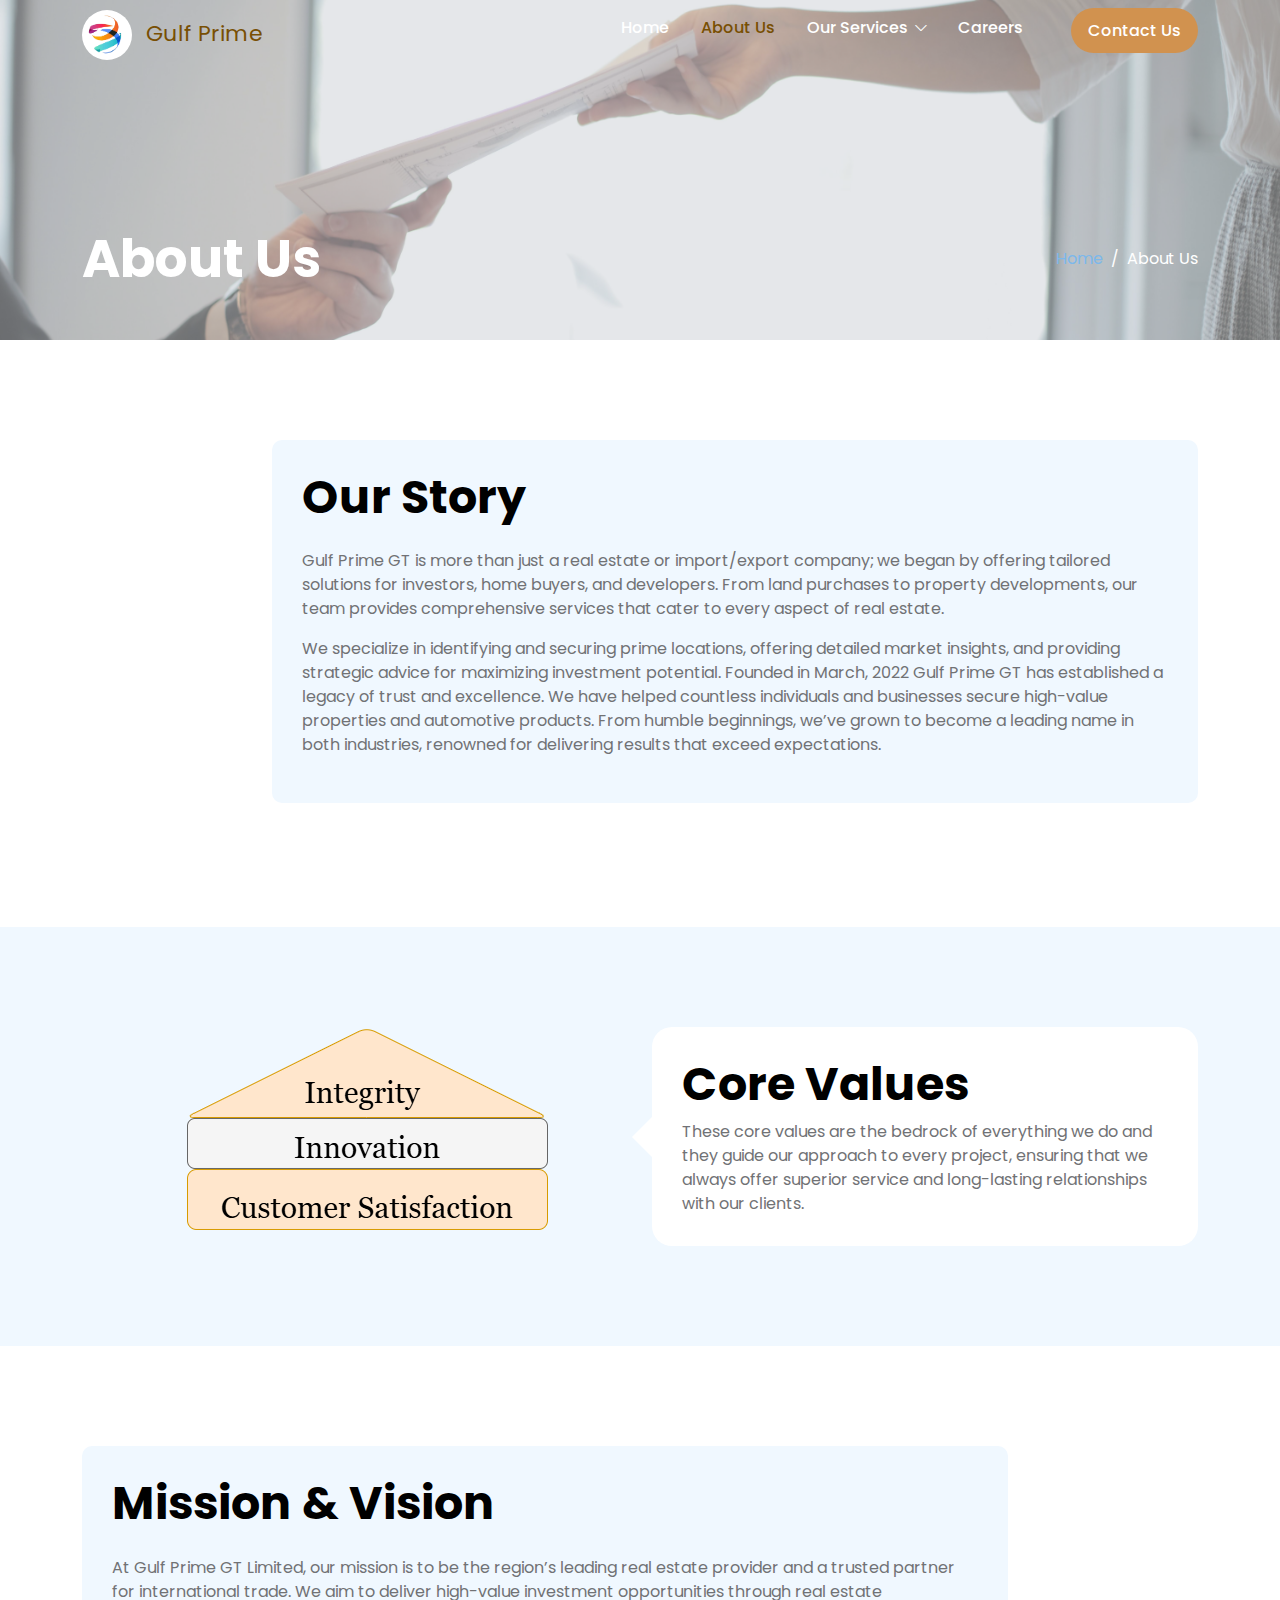
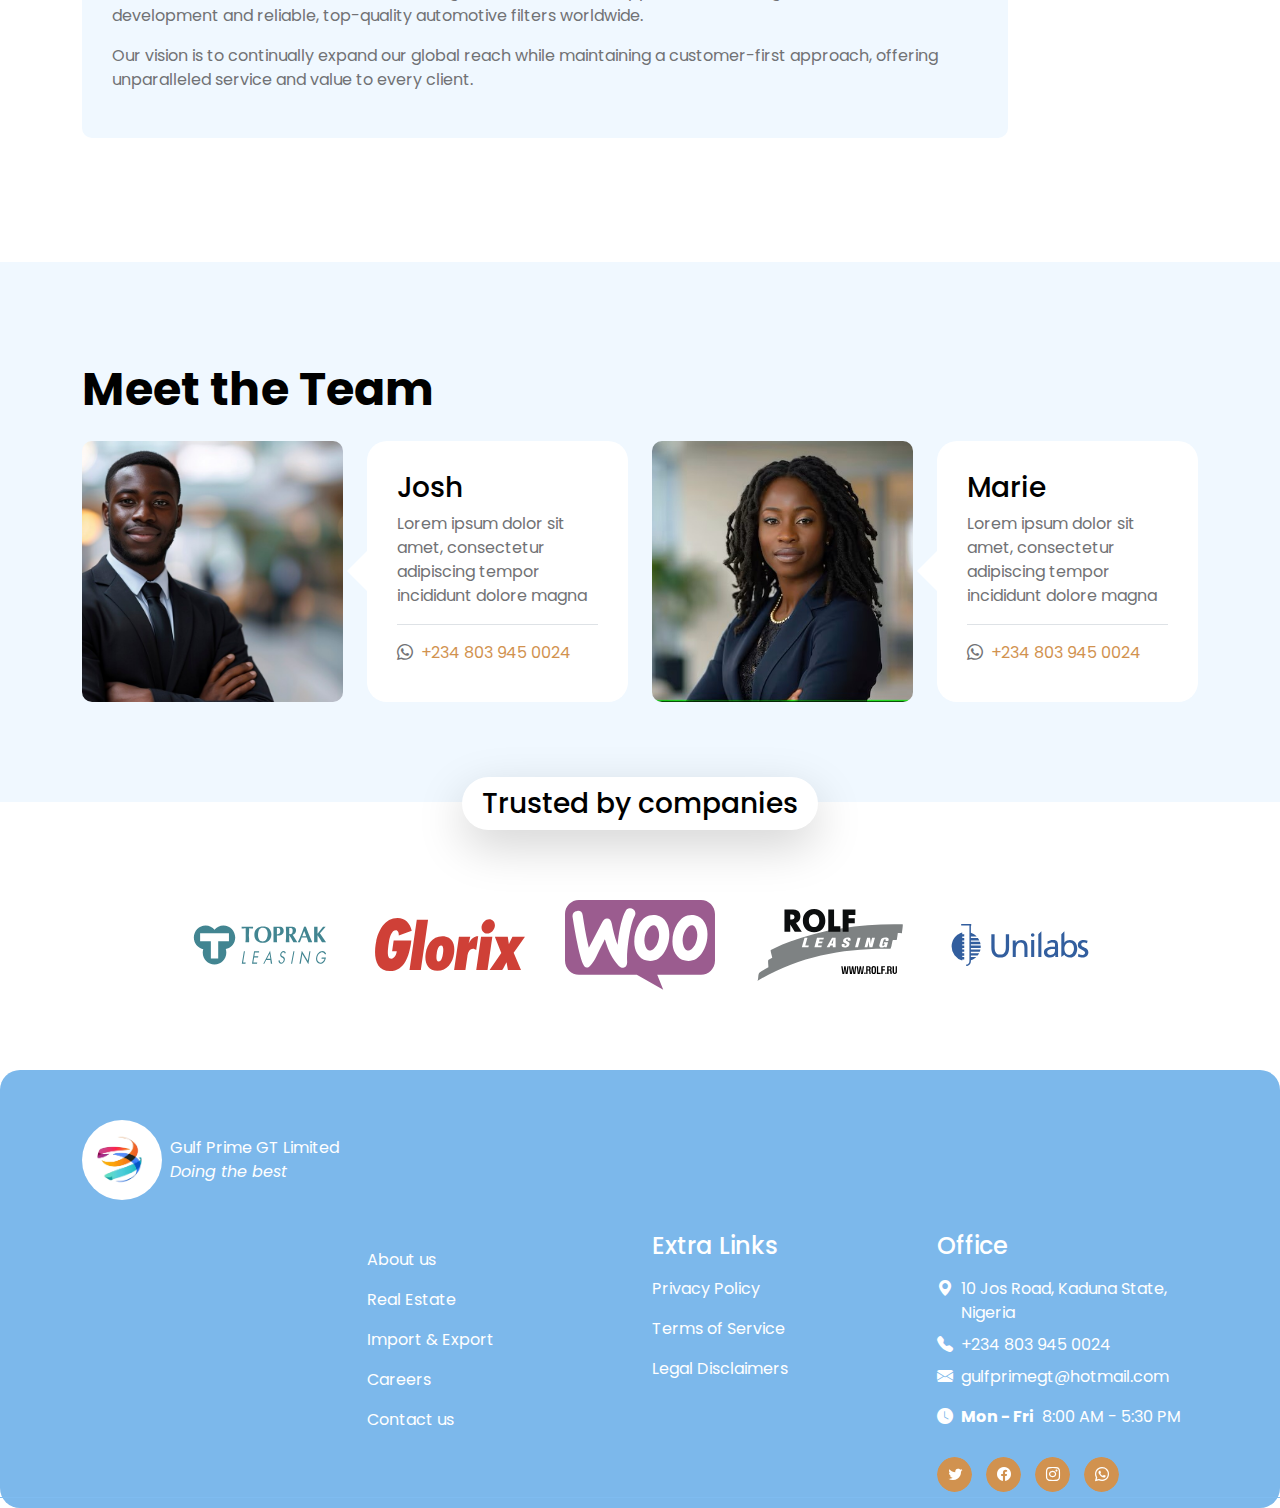
<file: about.html>
<!doctype html>
<html lang="en">

<head>
    <meta charset="utf-8">
    <meta name="viewport" content="width=device-width, initial-scale=1">

    <meta name="description" content="">
    <meta name="author" content="">

    <title>About Us | Gulf Prime GT Limited</title>

    <!-- CSS FILES -->
    <link rel="preconnect" href="https://fonts.googleapis.com">

    <link rel="preconnect" href="https://fonts.gstatic.com" crossorigin>

    <link href="https://fonts.googleapis.com/css2?family=Poppins:ital,wght@0,400;0,500;0,700;1,400&display=swap"
        rel="stylesheet">

    <link href="css/bootstrap.min.css" rel="stylesheet">

    <link href="css/bootstrap-icons.css" rel="stylesheet">

    <link href="css/style.css" rel="stylesheet">

</head>

<body>

    <nav class="navbar navbar-expand-lg">
        <div class="container nav-container">
            <a class="navbar-brand" href="index.html">
                <img src="images/logo.png" class="logo img-fluid" alt="">

                <span class="ms-2">Gulf Prime</span>
            </a>

            <button class="navbar-toggler" type="button" data-bs-toggle="collapse" data-bs-target="#navbarNav"
                aria-controls="navbarNav" aria-expanded="false" aria-label="Toggle navigation">
                <span class="navbar-toggler-icon"></span>
            </button>

            <div class="collapse navbar-collapse" id="navbarNav">
                <ul class="navbar-nav ms-auto">
                    <li class="nav-item">
                        <a class="nav-link" href="index.html">Home</a>
                    </li>

                    <li class="nav-item">
                        <a class="nav-link active" href="about.html">About Us</a>
                    </li>

                    <li class="nav-item dropdown">
                        <a class="nav-link dropdown-toggle" href="#section_5" id="navbarLightDropdownMenuLink"
                            role="button" data-bs-toggle="dropdown" aria-expanded="false">Our Services</a>

                        <ul class="dropdown-menu dropdown-menu-light" aria-labelledby="navbarLightDropdownMenuLink">
                           
                            <li><a class="dropdown-item" href="real-estate-services-detail.html">Real Estate</a></li>

                            <li><a class="dropdown-item" href="services-detail.html">Import & Export</a></li>
                        </ul>
                    </li>

                    <li class="nav-item">
                        <a class="nav-link" href="careers.html">Careers</a>
                    </li>

                    <li class="nav-item ms-3">
                        <a class="nav-link custom-btn btn button" href="contact.html">Contact Us</a>
                    </li>
                </ul>
            </div>
        </div>
    </nav>

    <main>

        <section class="banner-section d-flex justify-content-center align-items-end about-banner-section">
            <div class="section-overlay"></div>

            <div class="container">
                <div class="row">

                    <div class="col-lg-7 col-12">
                        <h1 class="text-white mb-lg-0">About Us</h1>
                    </div>

                    <div class="col-lg-4 col-12 d-flex justify-content-lg-end align-items-center ms-auto">
                        <nav aria-label="breadcrumb">
                            <ol class="breadcrumb justify-content-center">
                                <li class="breadcrumb-item"><a href="index.html">Home</a></li>

                                <li class="breadcrumb-item active" aria-current="page">About Us</li>
                            </ol>
                        </nav>
                    </div>

                </div>
            </div>
        </section>
        <section class="our-story-section section-padding">
            <div class="container">
                <div class="row">

                    <div class="col-lg-2">

                    </div>

                    <div class="col-lg-10 col-12">
                        <div class="story-thumb">
                            <h2 class="mb-4">Our Story</h2>
                            <p>Gulf Prime GT is more than just a real estate or import/export company; we began by
                                offering tailored solutions for investors, home buyers, and developers. From land
                                purchases to property developments, our team provides comprehensive services that cater
                                to every aspect of real estate. </p>
                            <p>We specialize in identifying and securing prime
                                locations, offering detailed market insights, and providing strategic advice for
                                maximizing investment potential. Founded in March, 2022 Gulf Prime GT has established a
                                legacy of trust and excellence. We have helped countless individuals and businesses
                                secure high-value properties and automotive products. From humble beginnings, we’ve
                                grown to become a leading name in both industries, renowned for delivering results that
                                exceed expectations.</p>

                        </div>
                    </div>
                </div>
            </div>
        </section>
        
       
        <section class="section-padding section-bg">
            <div class="container">
                <div class="row">

                    <div class="col-lg-12 col-12">
                        <!-- <h2 class="mb-4">Core Values</h2> -->
                    </div>
                    <div class="col-lg-1">
                        
                    </div>
                    <div class="col-lg-5 col-md-6">
                        <img src="images/plaincore.png"
                            class="core-image img-fluid">
                    </div>

                    <div
                        class="col-lg-6 col-md-6 col-12">
                        <div class="team-info mx-auto mx-lg-0">
                            <h2 class="mb-2">Core Values</h2>

                           <p>
                            These core values are the bedrock of everything we do and they guide our
                            approach to every project,
                            ensuring that we always offer superior service and long-lasting relationships with our
                            clients.
                           </p>
                        </div>
                    </div>
                </div>
            </div>
        </section>
        
        <section class="vision-section section-padding">
            <div class="container">
                <div class="row">



                    <div class="col-lg-10 col-12">
                        <div class="story-thumb">
                            <h2 class="mb-4">Mission & Vision</h2>
                            <p>At Gulf Prime GT Limited, our mission is to be the region’s leading real estate provider
                                and a trusted partner for international trade. We aim to deliver high-value investment
                                opportunities through real estate development and reliable, top-quality automotive
                                filters worldwide.
                            </p>
                            <p> Our vision is to continually expand our global reach while
                                maintaining a customer-first approach, offering unparalleled service and value to every
                                client.</p>


                            </a>
                        </div>
                    </div>
                    <div class="col-lg-2 col-12">

                    </div>
                </div>
            </div>
        </section>
      

        <section class="team-section section-padding section-bg">
            <div class="container">
                <div class="row">

                    <div class="col-lg-12 col-12">
                        <h2 class="mb-4">Meet the Team</h2>
                    </div>

                    <div class="col-lg-3 col-md-6 col-12 mb-lg-0 mb-md-5">
                        <img src="images/teams/head-shot.jpg"
                            class="team-image img-fluid">
                    </div>

                    <div
                        class="col-lg-3 col-md-6 col-12 d-flex justify-content-lg-center mt-4 mt-lg-0 mt-md-0 mb-5 mb-lg-0">
                        <div class="team-info mx-auto mx-lg-0">
                            <h4 class="mb-2">Josh</h4>

                            <p>Lorem ipsum dolor sit amet, consectetur adipiscing tempor incididunt dolore magna</p>

                            <div class="border-top mt-3 pt-3">
                                <p class="d-flex mb-0">
                                    <i class="bi-whatsapp me-2"></i>

                                    <a href="tel: +234 803 945 0024">
                                        +234 803 945 0024
                                    </a>
                                </p>
                            </div>
                        </div>
                    </div>

                    <div class="col-lg-3 col-md-6 col-12">
                        <img src="images/teams/medium-shot-woman-working.jpeg"
                            class="team-image img-fluid">
                    </div>

                    <div class="col-lg-3 col-md-6 col-12 d-flex justify-content-lg-center mt-4 mt-lg-0 mt-md-0">
                        <div class="team-info mx-auto mx-lg-0">
                            <h4 class="mb-2">Marie</h4>

                            <p>Lorem ipsum dolor sit amet, consectetur adipiscing tempor incididunt dolore magna</p>

                            <div class="border-top mt-3 pt-3">
                                <p class="d-flex mb-0">
                                    <i class="bi-whatsapp me-2"></i>

                                    <a href="tel: +234 803 945 0024">
                                        +234 803 945 0024
                                    </a>
                                </p>
                            </div>
                        </div>
                    </div>

                </div>
            </div>
        </section>


        <section class="partners-section">
            <div class="container">
                <div class="row justify-content-center align-items-center">

                    <div class="col-lg-12 col-12">
                        <h4 class="partners-section-title bg-white shadow-lg">Trusted by companies</h4>
                    </div>

                    <div class="col-lg-2 col-md-4 col-6">
                        <img src="images/partners/toprak-leasing.svg" class="partners-image img-fluid">
                    </div>

                    <div class="col-lg-2 col-md-4 col-6">
                        <img src="images/partners/glorix.svg" class="partners-image img-fluid">
                    </div>

                    <div class="col-lg-2 col-md-4 col-6">
                        <img src="images/partners/woocommerce.svg" class="partners-image img-fluid">
                    </div>

                    <div class="col-lg-2 col-md-4 col-6">
                        <img src="images/partners/rolf-leasing.svg" class="partners-image img-fluid">
                    </div>

                    <div class="col-lg-2 col-md-4 col-6">
                        <img src="images/partners/unilabs.svg" class="partners-image img-fluid">
                    </div>

                </div>
            </div>
        </section>
    </main>

    <footer class="site-footer">
        <div class="container">
            <div class="row">

                <div class="col-lg-12 col-12 d-flex align-items-center mb-4 pb-2">
                    <div>
                        <img src="images/logo.png" class="logo img-fluid" alt="">
                    </div>
                    <div>
                        <span class="ms-2 text-white">Gulf Prime GT Limited</span>
                        <br>
                        <span class="ms-2 fst-italic text-white"> Doing the best</span>
                    </div>

                </div>
                <div class="col-lg-3 col-12 mb-4 mb-lg-0">
                </div>

                <div class="col-lg-3 col-12 mb-4 mb-lg-0">

                    <p class="text-white d-flex mt-3 mb-2">
                        <a href="about.html" class="site-footer-link">
                            About us

                        </a>
                    </p>
                    <p class="text-white d-flex mt-3 mb-2">
                        <a href="real-estate-services-detail.html" class="site-footer-link">
                            Real Estate

                        </a>
                    </p>
                    <p class="text-white d-flex mt-3 mb-2">
                        <a href="services-detail.html" class="site-footer-link">
                            Import & Export

                        </a>
                    </p>
                    <p class="text-white d-flex mt-3 mb-2">
                        <a href="careers.html" class="site-footer-link">
                            Careers

                        </a>
                    </p>
                    <p class="text-white d-flex mt-3 mb-2">
                        <a href="contact.html" class="site-footer-link">
                            Contact us

                        </a>
                    </p>
                </div>

                <div class="col-lg-3 col-12 mb-4 mb-lg-0">
                    <h5 class="site-footer-title mb-3">Extra Links</h5>

                    <p class="text-white d-flex mt-3 mb-2">
                        <a href="terms.html" class="site-footer-link">
                            Privacy Policy

                        </a>
                    </p>
                    <p class="text-white d-flex mt-3 mb-2">
                        <a href="terms.html" class="site-footer-link">
                            Terms of Service

                        </a>
                    </p>

                    
                    <p class="text-white d-flex mt-3 mb-2">
                        <a href="terms.html" class="site-footer-link">
                            Legal Disclaimers

                        </a>
                    </p>
                </div>

                <div class="col-lg-3 col-md-6 col-12 mb-4 mb-lg-0 mb-md-0">
                    <h5 class="site-footer-title mb-3">Office</h5>

                    <p class="text-white d-flex mt-3 mb-2">
                        <i class="bi-geo-alt-fill me-2"></i>
                        10 Jos Road, Kaduna State, Nigeria
                    </p>

                    <p class="text-white d-flex mb-2">
                        <i class="bi-telephone-fill me-2"></i>

                        <a href="tel: +234 803 945 0024" class="site-footer-link">
                            +234 803 945 0024
                        </a>
                    </p>

                    <p class="text-white d-flex">
                        <i class="bi-envelope-fill me-2"></i>

                        <a href="mailto:gulfprimegt@hotmail.com" class="site-footer-link">
                            gulfprimegt@hotmail.com
                        </a>
                    </p>
                    <p class="text-white d-flex">
                        <i class="bi-clock-fill me-2"></i>

                        <strong class="d-block text-white mb-1">Mon - Fri</strong> &nbsp; 8:00 AM - 5:30 PM

                    </p>

                    <ul class="social-icon mt-4">
                        <li class="social-icon-item">
                            <a href="#" class="social-icon-link button button--skoll">
                                <span></span>
                                <span class="bi-twitter"></span>
                            </a>
                        </li>

                        <li class="social-icon-item">
                            <a href="https://www.facebook.com/share/15UcQ3sav5/" class="social-icon-link button button--skoll" target="_blank">
                                <span></span>
                                <span class="bi-facebook"></span>
                            </a>
                        </li>

                        <li class="social-icon-item">
                            <a href="https://www.instagram.com/gulfprimegt?igsh=ZGx1a21mc3lqY2Yz" class="social-icon-link button button--skoll" target="_blank">
                                <span></span>
                                <span class="bi-instagram"></span>
                            </a>
                        </li>

                        <li class="social-icon-item">
                            <a href="https://wa.me/message/SPULC4AWMBFND1" class="social-icon-link button button--skoll" target="_blank">
                                <span></span>
                                <span class="bi-whatsapp"></span>
                            </a>
                        </li>
                    </ul>
                </div>


            </div>
        </div>

        <div class="site-footer-bottom">

        </div>
    </footer>

    <!-- JAVASCRIPT FILES -->
    <script src="js/jquery.min.js"></script>
    <script src="js/bootstrap.min.js"></script>
    <script src="js/jquery.backstretch.min.js"></script>
    <script src="js/counter.js"></script>
    <script src="js/countdown.js"></script>
    <script src="js/init.js"></script>
    <script src="js/modernizr.js"></script>
    <script src="js/custom.js"></script>

</body>

</html>
</file>
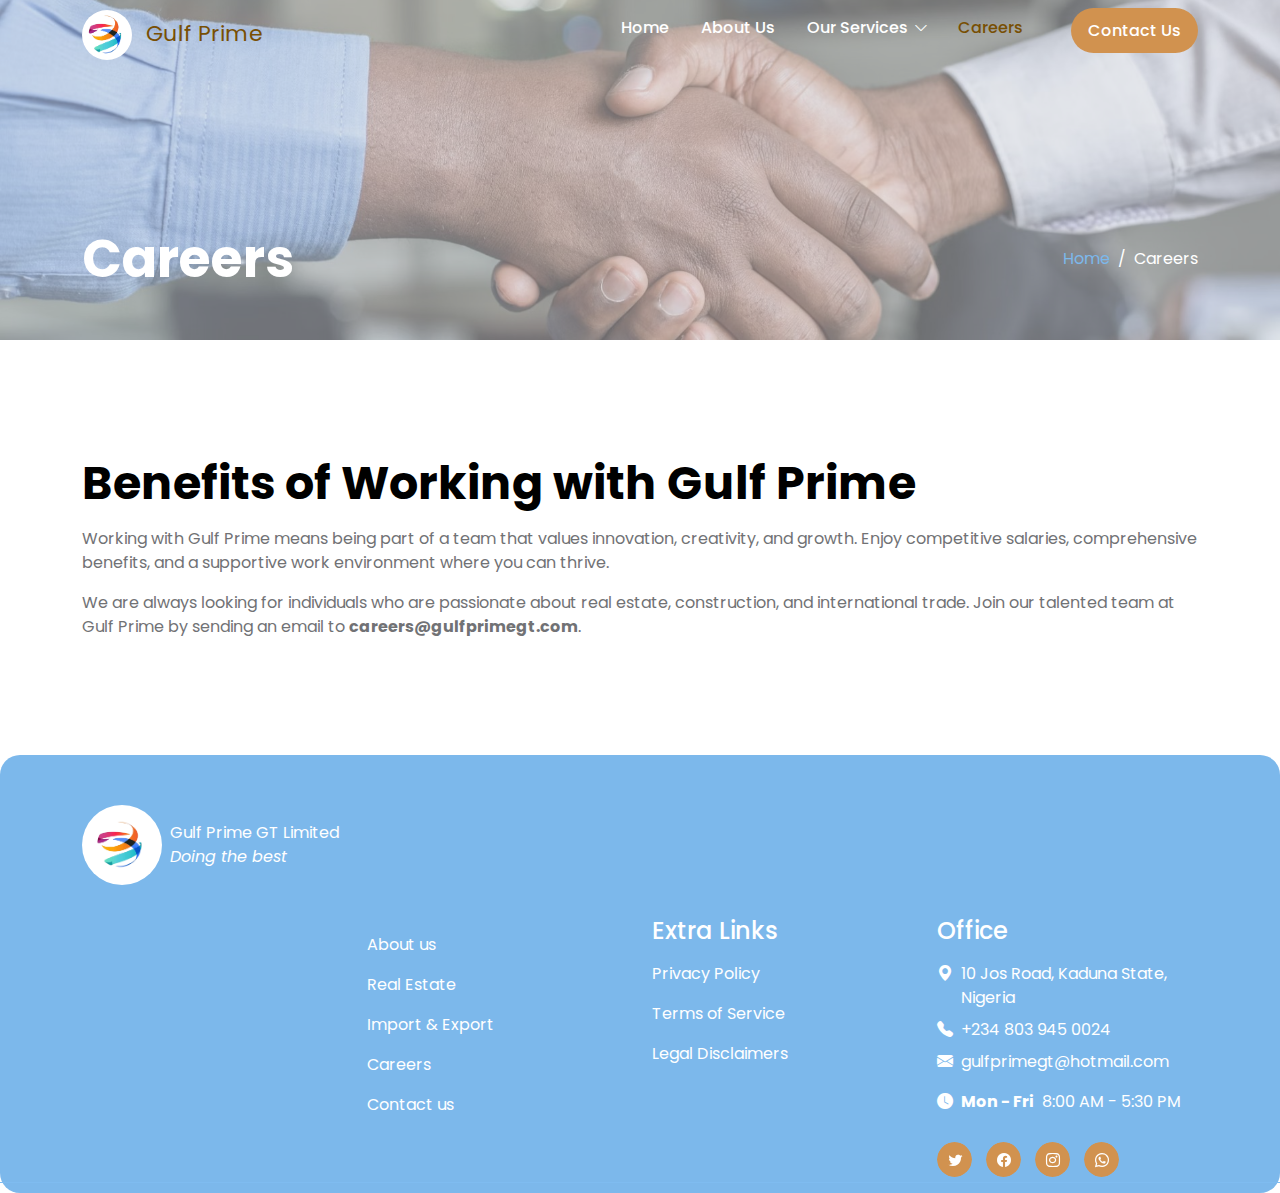
<file: careers.html>
<!doctype html>
<html lang="en">

<head>
    <meta charset="utf-8">
    <meta name="viewport" content="width=device-width, initial-scale=1">

    <meta name="description" content="">
    <meta name="author" content="">

    <title>Careers | Gulf Prime GT Limited</title>

    <!-- CSS FILES -->
    <link rel="preconnect" href="https://fonts.googleapis.com">

    <link rel="preconnect" href="https://fonts.gstatic.com" crossorigin>

    <link href="https://fonts.googleapis.com/css2?family=Poppins:ital,wght@0,400;0,500;0,700;1,400&display=swap"
        rel="stylesheet">

    <link href="css/bootstrap.min.css" rel="stylesheet">

    <link href="css/bootstrap-icons.css" rel="stylesheet">

    <link href="css/style.css" rel="stylesheet">

</head>

<body>

    <nav class="navbar navbar-expand-lg">
        <div class="container nav-container">
            <a class="navbar-brand" href="index.html">
                <img src="images/logo.png" class="logo img-fluid" alt="">

                <span class="ms-2">Gulf Prime</span>
            </a>

            <button class="navbar-toggler" type="button" data-bs-toggle="collapse" data-bs-target="#navbarNav"
                aria-controls="navbarNav" aria-expanded="false" aria-label="Toggle navigation">
                <span class="navbar-toggler-icon"></span>
            </button>

            <div class="collapse navbar-collapse" id="navbarNav">
                <ul class="navbar-nav ms-auto">
                    <li class="nav-item">
                        <a class="nav-link" href="index.html">Home</a>
                    </li>

                    <li class="nav-item">
                        <a class="nav-link" href="about.html">About Us</a>
                    </li>

                    <li class="nav-item dropdown">
                        <a class="nav-link dropdown-toggle" href="#section_5" id="navbarLightDropdownMenuLink"
                            role="button" data-bs-toggle="dropdown" aria-expanded="false">Our Services</a>

                        <ul class="dropdown-menu dropdown-menu-light" aria-labelledby="navbarLightDropdownMenuLink">

                            <li><a class="dropdown-item" href="real-estate-services-detail.html">Real Estate</a></li>

                            <li><a class="dropdown-item" href="services-detail.html">Import & Export</a></li>
                        </ul>
                    </li>

                    <li class="nav-item">
                        <a class="nav-link active" href="careers.html">Careers</a>
                    </li>

                    <li class="nav-item ms-3">
                        <a class="nav-link custom-btn btn button" href="contact.html">Contact Us</a>
                    </li>
                </ul>
            </div>
        </div>
    </nav>

    <main>

        <section class="banner-section d-flex justify-content-center align-items-end career-banner-section">
            <div class="section-overlay"></div>

            <div class="container">
                <div class="row">

                    <div class="col-lg-7 col-12">
                        <h1 class="text-white mb-lg-0">Careers</h1>
                    </div>

                    <div class="col-lg-4 col-12 d-flex justify-content-lg-end align-items-center ms-auto">
                        <nav aria-label="breadcrumb">
                            <ol class="breadcrumb justify-content-center">
                                <li class="breadcrumb-item"><a href="index.html">Home</a></li>

                                <li class="breadcrumb-item active" aria-current="page">Careers</li>
                            </ol>
                        </nav>
                    </div>

                </div>
            </div>
        </section>


        <section class="contact-section section-padding">
            <div class="container">
                <div class="row">

                    <div class="col-lg-12 col-12 me-auto mb-lg-0 mb-5">
                        <h2 class="my-3">Benefits of Working with Gulf Prime</h2>
                        <p>Working with Gulf Prime means being part of a team that values innovation, creativity, and
                            growth. Enjoy competitive salaries, comprehensive benefits, and a supportive work
                            environment where you can thrive.</p>

                        <p>We are always looking for individuals who are
                            passionate about real estate, construction, and international trade. Join our talented team
                            at Gulf Prime by sending an email to <strong>careers@gulfprimegt.com</strong>. </p>

                    </div>



                </div>
            </div>
        </section>
    </main>

    <footer class="site-footer">
        <div class="container">
            <div class="row">

                <div class="col-lg-12 col-12 d-flex align-items-center mb-4 pb-2">
                    <div>
                        <img src="images/logo.png" class="logo img-fluid" alt="">
                    </div>
                    <div>
                        <span class="ms-2 text-white">Gulf Prime GT Limited</span>
                        <br>
                        <span class="ms-2 fst-italic text-white"> Doing the best</span>
                    </div>

                </div>
                <div class="col-lg-3 col-12 mb-4 mb-lg-0">
                </div>

                <div class="col-lg-3 col-12 mb-4 mb-lg-0">

                    <p class="text-white d-flex mt-3 mb-2">
                        <a href="about.html" class="site-footer-link">
                            About us

                        </a>
                    </p>
                    <p class="text-white d-flex mt-3 mb-2">
                        <a href="real-estate-services-detail.html" class="site-footer-link">
                            Real Estate

                        </a>
                    </p>
                    <p class="text-white d-flex mt-3 mb-2">
                        <a href="services-detail.html" class="site-footer-link">
                            Import & Export

                        </a>
                    </p>
                    <p class="text-white d-flex mt-3 mb-2">
                        <a href="careers.html" class="site-footer-link">
                            Careers

                        </a>
                    </p>
                    <p class="text-white d-flex mt-3 mb-2">
                        <a href="contact.html" class="site-footer-link">
                            Contact us

                        </a>
                    </p>
                </div>

                <div class="col-lg-3 col-12 mb-4 mb-lg-0">
                    <h5 class="site-footer-title mb-3">Extra Links</h5>

                    <p class="text-white d-flex mt-3 mb-2">
                        <a href="terms.html" class="site-footer-link">
                            Privacy Policy

                        </a>
                    </p>
                    <p class="text-white d-flex mt-3 mb-2">
                        <a href="terms.html" class="site-footer-link">
                            Terms of Service

                        </a>
                    </p>


                    <p class="text-white d-flex mt-3 mb-2">
                        <a href="terms.html" class="site-footer-link">
                            Legal Disclaimers

                        </a>
                    </p>
                </div>

                <div class="col-lg-3 col-md-6 col-12 mb-4 mb-lg-0 mb-md-0">
                    <h5 class="site-footer-title mb-3">Office</h5>

                    <p class="text-white d-flex mt-3 mb-2">
                        <i class="bi-geo-alt-fill me-2"></i>
                        10 Jos Road, Kaduna State, Nigeria
                    </p>

                    <p class="text-white d-flex mb-2">
                        <i class="bi-telephone-fill me-2"></i>

                        <a href="tel: +234 803 945 0024" class="site-footer-link">
                            +234 803 945 0024
                        </a>
                    </p>

                    <p class="text-white d-flex">
                        <i class="bi-envelope-fill me-2"></i>

                        <a href="mailto:gulfprimegt@hotmail.com" class="site-footer-link">
                            gulfprimegt@hotmail.com
                        </a>
                    </p>
                    <p class="text-white d-flex">
                        <i class="bi-clock-fill me-2"></i>

                        <strong class="d-block text-white mb-1">Mon - Fri</strong> &nbsp; 8:00 AM - 5:30 PM

                    </p>

                    <ul class="social-icon mt-4">
                        <li class="social-icon-item">
                            <a href="#" class="social-icon-link button button--skoll">
                                <span></span>
                                <span class="bi-twitter"></span>
                            </a>
                        </li>

                        <li class="social-icon-item">
                            <a href="https://www.facebook.com/share/15UcQ3sav5/"
                                class="social-icon-link button button--skoll" target="_blank">
                                <span></span>
                                <span class="bi-facebook"></span>
                            </a>
                        </li>

                        <li class="social-icon-item">
                            <a href="https://www.instagram.com/gulfprimegt?igsh=ZGx1a21mc3lqY2Yz"
                                class="social-icon-link button button--skoll" target="_blank">
                                <span></span>
                                <span class="bi-instagram"></span>
                            </a>
                        </li>
                        <li class="social-icon-item">
                            <a href="https://wa.me/message/SPULC4AWMBFND1" class="social-icon-link button button--skoll"
                                target="_blank">
                                <span></span>
                                <span class="bi-whatsapp"></span>
                            </a>
                        </li>
                    </ul>
                </div>


            </div>
        </div>

        <div class="site-footer-bottom">

        </div>
    </footer>

    <!-- JAVASCRIPT FILES -->
    <script src="js/jquery.min.js"></script>
    <script src="js/bootstrap.min.js"></script>
    <script src="js/jquery.backstretch.min.js"></script>
    <script src="js/counter.js"></script>
    <script src="js/countdown.js"></script>
    <script src="js/init.js"></script>
    <script src="js/modernizr.js"></script>
    <script src="js/custom.js"></script>

</body>

</html>
</file>
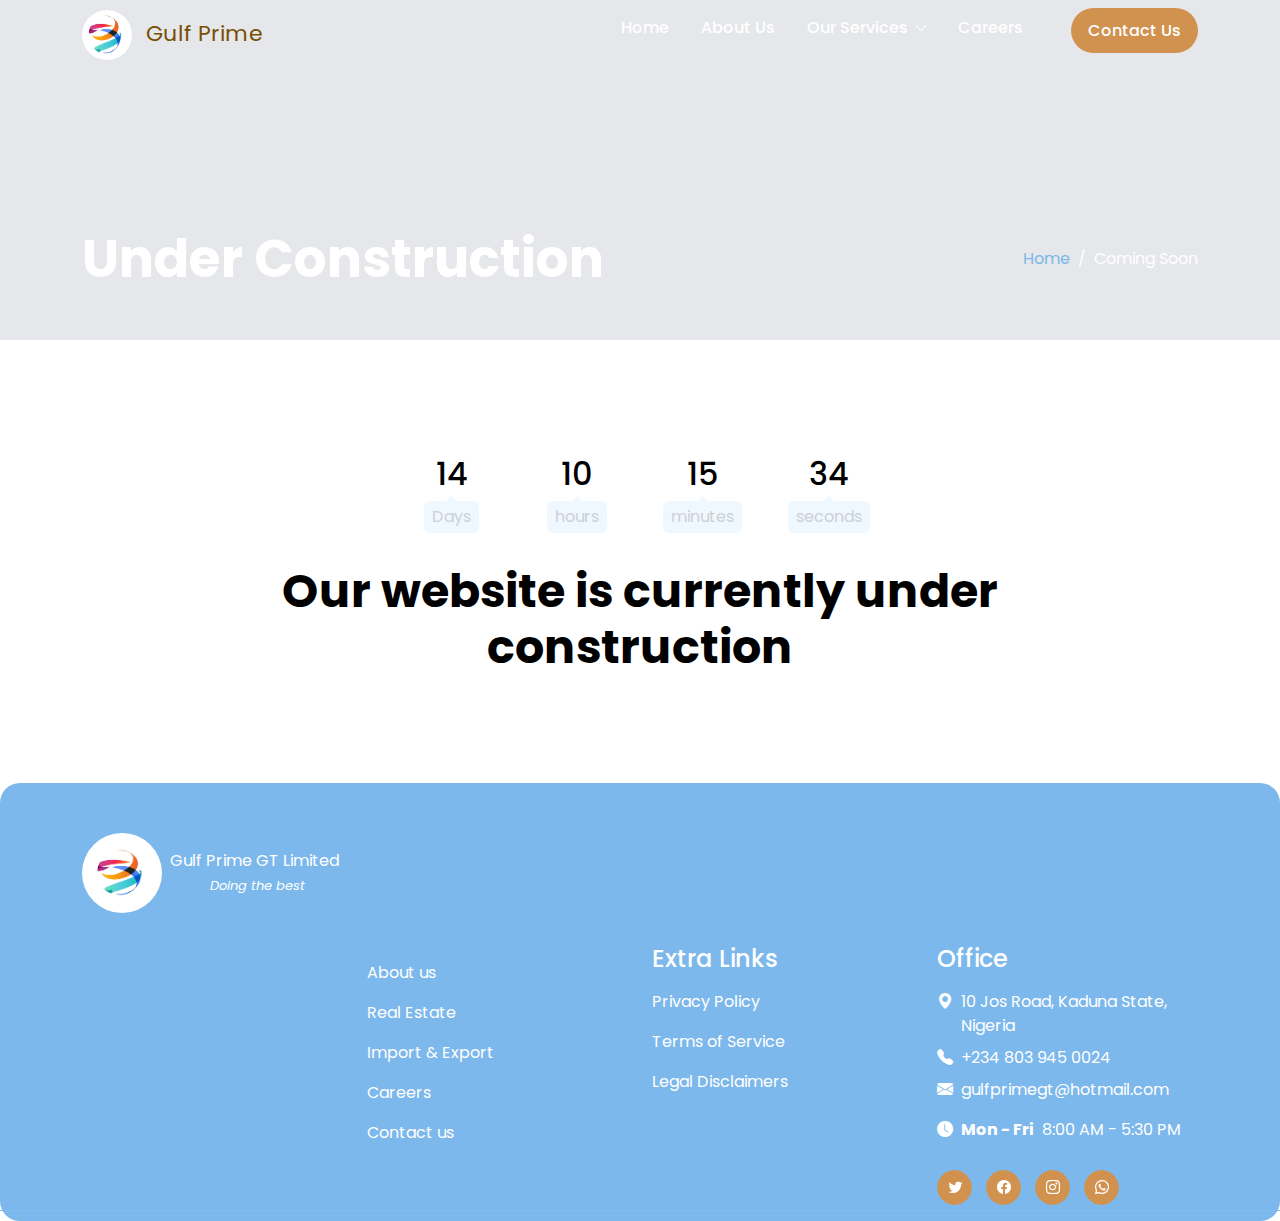
<file: coming-soon.html>
<!doctype html>
<html lang="en">

<head>
    <meta charset="utf-8">
    <meta name="viewport" content="width=device-width, initial-scale=1">

    <meta name="description" content="">
    <meta name="author" content="">

    <title>Under Construction | Gulf Prime GT Limited</title>

    <!-- CSS FILES -->
    <link rel="preconnect" href="https://fonts.googleapis.com">

    <link rel="preconnect" href="https://fonts.gstatic.com" crossorigin>

    <link href="https://fonts.googleapis.com/css2?family=Poppins:ital,wght@0,400;0,500;0,700;1,400&display=swap"
        rel="stylesheet">

    <link href="css/bootstrap.min.css" rel="stylesheet">

    <link href="css/bootstrap-icons.css" rel="stylesheet">

    <link href="css/style.css" rel="stylesheet">

</head>

<body>



    <nav class="navbar navbar-expand-lg">
        <div class="container nav-container">
            <a class="navbar-brand" href="index.html">
                <img src="images/logo.png" class="logo img-fluid" alt="">

                <span class="ms-2">Gulf Prime</span>
            </a>

            <button class="navbar-toggler" type="button" data-bs-toggle="collapse" data-bs-target="#navbarNav"
                aria-controls="navbarNav" aria-expanded="false" aria-label="Toggle navigation">
                <span class="navbar-toggler-icon"></span>
            </button>

            <div class="collapse navbar-collapse" id="navbarNav">
                <ul class="navbar-nav ms-auto">
                    <li class="nav-item">
                        <a class="nav-link" href="index.html">Home</a>
                    </li>

                    <li class="nav-item">
                        <a class="nav-link" href="about.html">About Us</a>
                    </li>

                    <li class="nav-item dropdown">
                        <a class="nav-link dropdown-toggle" href="#section_5" id="navbarLightDropdownMenuLink"
                            role="button" data-bs-toggle="dropdown" aria-expanded="false">Our Services</a>

                        <ul class="dropdown-menu dropdown-menu-light" aria-labelledby="navbarLightDropdownMenuLink">

                            <li><a class="dropdown-item" href="real-estate-services-detail.html">Real Estate</a></li>

                            <li><a class="dropdown-item" href="services-detail.html">Import & Export</a></li>
                        </ul>
                    </li>

                    <li class="nav-item">
                        <a class="nav-link" href="careers.html">Careers</a>
                    </li>

                    <li class="nav-item ms-3">
                        <a class="nav-link custom-btn btn button" href="contact.html">Contact Us</a>
                    </li>
                </ul>
            </div>
        </div>
    </nav>

    <main>

        <section class="banner-section d-flex justify-content-center align-items-end">
            <div class="section-overlay"></div>

            <div class="container">
                <div class="row">

                    <div class="col-lg-7 col-12">
                        <h1 class="text-white mb-lg-0">Under Construction</h1>
                    </div>

                    <div class="col-lg-4 col-12 d-flex justify-content-lg-end align-items-center ms-auto">
                        <nav aria-label="breadcrumb">
                            <ol class="breadcrumb justify-content-center">
                                <li class="breadcrumb-item"><a href="index.html">Home</a></li>

                                <li class="breadcrumb-item active" aria-current="page">Coming Soon</li>
                            </ol>
                        </nav>
                    </div>

                </div>
            </div>
        </section>


        <section class="section-padding">
            <div class="container">
                <div class="row">

                    <div class="col-lg-8 col-12 text-center mx-auto">
                        <ul class="countdown d-flex flex-wrap justify-content-center align-items-center">
                            <li class="countdown-item d-flex flex-column justify-content-center align-items-center">
                                <h3 class="countdown-title days">14</h3>
                                <span class="countdown-text">Days</span>

                                <div class="countdown-item-overlay"></div>
                            </li>

                            <li class="countdown-item d-flex flex-column justify-content-center align-items-center">
                                <h3 class="countdown-title hours">10</h3>
                                <span class="countdown-text">hours</span>
                            </li>

                            <li class="countdown-item d-flex flex-column justify-content-center align-items-center">
                                <h3 class="countdown-title minutes">15</h3>
                                <span class="countdown-text">minutes</span>
                            </li>

                            <li class="countdown-item d-flex flex-column justify-content-center align-items-center">
                                <h3 class="countdown-title seconds">34</h3>
                                <span class="countdown-text">seconds</span>
                            </li>
                        </ul>

                        <h2 class="">Our website is currently under construction</h2>
                       
                    </div>

                </div>
            </div>
        </section>
    </main>

    <footer class="site-footer">
        <div class="container">
            <div class="row">

                <div class="col-lg-12 col-12 d-flex align-items-center mb-4 pb-2">
                    <div>
                        <img src="images/logo.png" class="logo img-fluid" alt="">
                    </div>
                    <div>
                        <span class="ms-2 text-white">Gulf Prime GT Limited</span>
                        <br>
                        <span class="ms-5 motto fst-italic text-white"> Doing the best</span>
                    </div>

                </div>
                <div class="col-lg-3 col-12 mb-4 mb-lg-0">
                </div>

                <div class="col-lg-3 col-12 mb-4 mb-lg-0">

                    <p class="text-white d-flex mt-3 mb-2">
                        <a href="about.html" class="site-footer-link">
                            About us

                        </a>
                    </p>
                    <p class="text-white d-flex mt-3 mb-2">
                        <a href="real-estate-services-detail.html" class="site-footer-link">
                            Real Estate

                        </a>
                    </p>
                    <p class="text-white d-flex mt-3 mb-2">
                        <a href="services-detail.html" class="site-footer-link">
                            Import & Export

                        </a>
                    </p>
                    <p class="text-white d-flex mt-3 mb-2">
                        <a href="careers.html" class="site-footer-link">
                            Careers

                        </a>
                    </p>
                    <p class="text-white d-flex mt-3 mb-2">
                        <a href="contact.html" class="site-footer-link">
                            Contact us

                        </a>
                    </p>
                </div>

                <div class="col-lg-3 col-12 mb-4 mb-lg-0">
                    <h5 class="site-footer-title mb-3">Extra Links</h5>

                    <p class="text-white d-flex mt-3 mb-2">
                        <a href="terms.html" class="site-footer-link">
                            Privacy Policy

                        </a>
                    </p>
                    <p class="text-white d-flex mt-3 mb-2">
                        <a href="terms.html" class="site-footer-link">
                            Terms of Service

                        </a>
                    </p>


                    <p class="text-white d-flex mt-3 mb-2">
                        <a href="terms.html" class="site-footer-link">
                            Legal Disclaimers

                        </a>
                    </p>
                </div>

                <div class="col-lg-3 col-md-6 col-12 mb-4 mb-lg-0 mb-md-0">
                    <h5 class="site-footer-title mb-3">Office</h5>

                    <p class="text-white d-flex mt-3 mb-2">
                        <i class="bi-geo-alt-fill me-2"></i>
                        10 Jos Road, Kaduna State, Nigeria
                    </p>

                    <p class="text-white d-flex mb-2">
                        <i class="bi-telephone-fill me-2"></i>

                        <a href="tel: +234 803 945 0024" class="site-footer-link">
                            +234 803 945 0024
                        </a>
                    </p>

                    <p class="text-white d-flex">
                        <i class="bi-envelope-fill me-2"></i>

                        <a href="mailto:gulfprimegt@hotmail.com" class="site-footer-link">
                            gulfprimegt@hotmail.com
                        </a>
                    </p>
                    <p class="text-white d-flex">
                        <i class="bi-clock-fill me-2"></i>

                        <strong class="d-block text-white mb-1">Mon - Fri</strong> &nbsp; 8:00 AM - 5:30 PM

                    </p>

                    <ul class="social-icon mt-4">
                        <li class="social-icon-item">
                            <a href="#" class="social-icon-link button button--skoll">
                                <span></span>
                                <span class="bi-twitter"></span>
                            </a>
                        </li>

                        <li class="social-icon-item">
                            <a href="https://www.facebook.com/share/15UcQ3sav5/"
                                class="social-icon-link button button--skoll" target="_blank">
                                <span></span>
                                <span class="bi-facebook"></span>
                            </a>
                        </li>

                        <li class="social-icon-item">
                            <a href="https://www.instagram.com/gulfprimegt?igsh=ZGx1a21mc3lqY2Yz"
                                class="social-icon-link button button--skoll" target="_blank">
                                <span></span>
                                <span class="bi-instagram"></span>
                            </a>
                        </li>
                        <li class="social-icon-item">
                            <a href="https://wa.me/message/SPULC4AWMBFND1" class="social-icon-link button button--skoll"
                                target="_blank">
                                <span></span>
                                <span class="bi-whatsapp"></span>
                            </a>
                        </li>
                    </ul>
                </div>


            </div>
        </div>

        <div class="site-footer-bottom">

        </div>
    </footer>

    <!-- JAVASCRIPT FILES -->
    <script src="js/jquery.min.js"></script>
    <script src="js/bootstrap.min.js"></script>
    <script src="js/jquery.backstretch.min.js"></script>
    <script src="js/counter.js"></script>
    <script src="js/countdown.js"></script>
    <script src="js/init.js"></script>
    <script src="js/modernizr.js"></script>
    <script src="js/custom.js"></script>

</body>

</html>
</file>
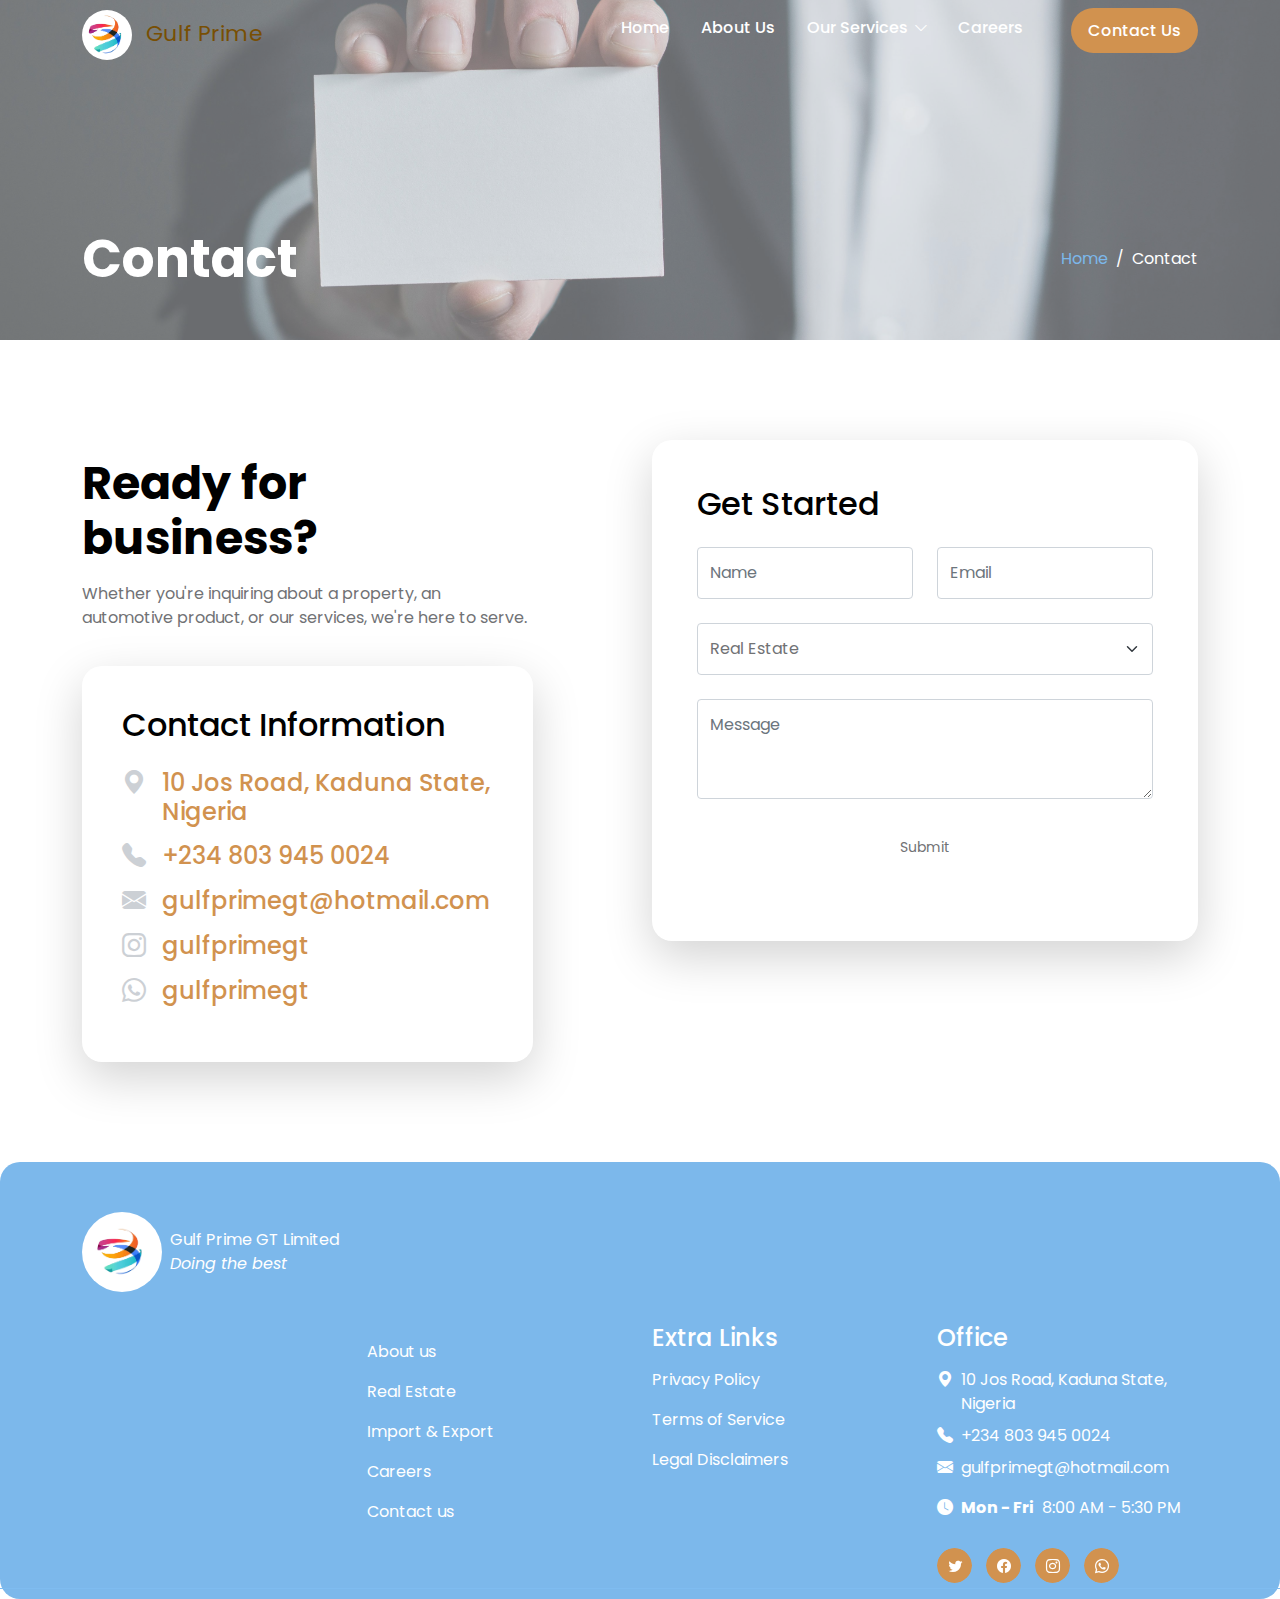
<file: contact.html>
<!doctype html>
<html lang="en">

<head>
    <meta charset="utf-8">
    <meta name="viewport" content="width=device-width, initial-scale=1">

    <meta name="description" content="">
    <meta name="author" content="">

    <title>Contact | Gulf Prime GT Limited</title>

    <!-- CSS FILES -->
    <link rel="preconnect" href="https://fonts.googleapis.com">

    <link rel="preconnect" href="https://fonts.gstatic.com" crossorigin>

    <link href="https://fonts.googleapis.com/css2?family=Poppins:ital,wght@0,400;0,500;0,700;1,400&display=swap"
        rel="stylesheet">

    <link href="css/bootstrap.min.css" rel="stylesheet">

    <link href="css/bootstrap-icons.css" rel="stylesheet">

    <link href="css/style.css" rel="stylesheet">

</head>

<body>

    <nav class="navbar navbar-expand-lg">
        <div class="container nav-container">
            <a class="navbar-brand" href="index.html">
                <img src="images/logo.png" class="logo img-fluid" alt="">

                <span class="ms-2">Gulf Prime</span>
            </a>

            <button class="navbar-toggler" type="button" data-bs-toggle="collapse" data-bs-target="#navbarNav"
                aria-controls="navbarNav" aria-expanded="false" aria-label="Toggle navigation">
                <span class="navbar-toggler-icon"></span>
            </button>

            <div class="collapse navbar-collapse" id="navbarNav">
                <ul class="navbar-nav ms-auto">
                    <li class="nav-item">
                        <a class="nav-link" href="index.html">Home</a>
                    </li>

                    <li class="nav-item">
                        <a class="nav-link" href="about.html">About Us</a>
                    </li>

                    <li class="nav-item dropdown">
                        <a class="nav-link dropdown-toggle" href="#section_5" id="navbarLightDropdownMenuLink"
                            role="button" data-bs-toggle="dropdown" aria-expanded="false">Our Services</a>

                        <ul class="dropdown-menu dropdown-menu-light" aria-labelledby="navbarLightDropdownMenuLink">

                            <li><a class="dropdown-item" href="real-estate-services-detail.html">Real Estate</a></li>

                            <li><a class="dropdown-item" href="services-detail.html">Import & Export</a></li>
                        </ul>
                    </li>

                    <li class="nav-item">
                        <a class="nav-link" href="careers.html">Careers</a>
                    </li>

                    <li class="nav-item ms-3">
                        <a class="nav-link custom-btn btn button" href="contact.html">Contact Us</a>
                    </li>
                </ul>
            </div>
        </div>
    </nav>

    <main>

        <section class="banner-section d-flex justify-content-center align-items-end contact-banner-section">
            <div class="section-overlay"></div>

            <div class="container">
                <div class="row">

                    <div class="col-lg-7 col-12">
                        <h1 class="text-white mb-lg-0">Contact</h1>
                    </div>

                    <div class="col-lg-4 col-12 d-flex justify-content-lg-end align-items-center ms-auto">
                        <nav aria-label="breadcrumb">
                            <ol class="breadcrumb justify-content-center">
                                <li class="breadcrumb-item"><a href="index.html">Home</a></li>

                                <li class="breadcrumb-item active" aria-current="page">Contact</li>
                            </ol>
                        </nav>
                    </div>

                </div>
            </div>
        </section>


        <section class="contact-section section-padding">
            <div class="container">
                <div class="row">

                    <div class="col-lg-5 col-12 me-auto mb-lg-0 mb-5">
                        <h2 class="my-3">Ready for business?</h2>

                        <p>Whether you're inquiring about a property, an automotive product, or our services, we're here
                            to serve.</p>

                        <div class="contact-info bg-white shadow-lg">
                            <h3 class="mb-4">Contact Information</h3>

                            <h5 class="d-flex mt-3 mb-3">
                                <i class="bi-geo-alt-fill custom-icon me-3"></i>
                                10 Jos Road, Kaduna State, Nigeria
                            </h5>

                            <h5 class="d-flex mb-3">
                                <i class="bi-telephone-fill custom-icon me-3"></i>

                                <a href="tel: +234 803 945 0024">
                                    +234 803 945 0024
                                </a>
                            </h5>

                            <h5 class="d-flex mb-3">
                                <i class="bi-envelope-fill custom-icon me-3"></i>

                                <a href="mailto:gulfprimegt@hotmail.com">
                                    gulfprimegt@hotmail.com
                                </a>
                            </h5>

                            <h5 class="d-flex mb-3">
                                <i class="bi-instagram custom-icon me-3"></i>

                                <a href="https://www.instagram.com/gulfprimegt?igsh=ZGx1a21mc3lqY2Yz" target="_blank">
                                    gulfprimegt
                                </a>
                            </h5>
                            <h5 class="d-flex mb-3">
                                <i class="bi-whatsapp custom-icon me-3"></i>

                                <a href="https://wa.me/message/SPULC4AWMBFND1" target="_blank">
                                    gulfprimegt
                                </a>
                            </h5>
                        </div>
                    </div>

                    <div class="col-lg-6 col-12">
                        <form class="custom-form consulting-form bg-white shadow-lg mb-5 mb-lg-0" action="contact.php"
                            id="formid" method="post" role="form">
                            <div class="consulting-form-header d-flex align-items-center">
                                <h3 class="mb-4">Get Started </h3>
                            </div>

                            <div class="consulting-form-body">
                                <div class="row">
                                    <div class="col-lg-6 col-md-6 col-12">
                                        <input type="text" name="name" id="name" class="form-control" placeholder="Name"
                                            required>
                                    </div>

                                    <div class="col-lg-6 col-md-6 col-12">
                                        <input type="email" name="email" id="email" pattern="[^ @]*@[^ @]*"
                                            class="form-control" placeholder="Email" required>
                                    </div>
                                </div>

                                <select class="form-select form-control" name="selectedOption" id="selectedOption"
                                    aria-label="Default select example">
                                    <option value="realEstate" selected>Real Estate</option>
                                    <option value="importExport">Import/Export</option>
                                </select>

                                <textarea name="message" rows="3" class="form-control" id="message"
                                    placeholder="Message"></textarea>

                                <div class="col-lg-6 col-md-10 col-8 mx-auto">
                                    <input type="submit" class="form-control btn btn-sm" />
                                </div>
                            </div>
                        </form>
                    </div>

                </div>
            </div>
        </section>
    </main>

    <footer class="site-footer">
        <div class="container">
            <div class="row">

                <div class="col-lg-12 col-12 d-flex align-items-center mb-4 pb-2">
                    <div>
                        <img src="images/logo.png" class="logo img-fluid" alt="">
                    </div>
                    <div>
                        <span class="ms-2 text-white">Gulf Prime GT Limited</span>
                        <br>
                        <span class="ms-2 fst-italic text-white"> Doing the best</span>
                    </div>

                </div>
                <div class="col-lg-3 col-12 mb-4 mb-lg-0">
                </div>

                <div class="col-lg-3 col-12 mb-4 mb-lg-0">

                    <p class="text-white d-flex mt-3 mb-2">
                        <a href="about.html" class="site-footer-link">
                            About us

                        </a>
                    </p>
                    <p class="text-white d-flex mt-3 mb-2">
                        <a href="real-estate-services-detail.html" class="site-footer-link">
                            Real Estate

                        </a>
                    </p>
                    <p class="text-white d-flex mt-3 mb-2">
                        <a href="services-detail.html" class="site-footer-link">
                            Import & Export

                        </a>
                    </p>
                    <p class="text-white d-flex mt-3 mb-2">
                        <a href="careers.html" class="site-footer-link">
                            Careers

                        </a>
                    </p>
                    <p class="text-white d-flex mt-3 mb-2">
                        <a href="contact.html" class="site-footer-link">
                            Contact us

                        </a>
                    </p>
                </div>

                <div class="col-lg-3 col-12 mb-4 mb-lg-0">
                    <h5 class="site-footer-title mb-3">Extra Links</h5>

                    <p class="text-white d-flex mt-3 mb-2">
                        <a href="terms.html" class="site-footer-link">
                            Privacy Policy

                        </a>
                    </p>
                    <p class="text-white d-flex mt-3 mb-2">
                        <a href="terms.html" class="site-footer-link">
                            Terms of Service

                        </a>
                    </p>


                    <p class="text-white d-flex mt-3 mb-2">
                        <a href="terms.html" class="site-footer-link">
                            Legal Disclaimers

                        </a>
                    </p>
                </div>

                <div class="col-lg-3 col-md-6 col-12 mb-4 mb-lg-0 mb-md-0">
                    <h5 class="site-footer-title mb-3">Office</h5>

                    <p class="text-white d-flex mt-3 mb-2">
                        <i class="bi-geo-alt-fill me-2"></i>
                        10 Jos Road, Kaduna State, Nigeria
                    </p>

                    <p class="text-white d-flex mb-2">
                        <i class="bi-telephone-fill me-2"></i>

                        <a href="tel: +234 803 945 0024" class="site-footer-link">
                            +234 803 945 0024
                        </a>
                    </p>

                    <p class="text-white d-flex">
                        <i class="bi-envelope-fill me-2"></i>

                        <a href="mailto:gulfprimegt@hotmail.com" class="site-footer-link">
                            gulfprimegt@hotmail.com
                        </a>
                    </p>
                    <p class="text-white d-flex">
                        <i class="bi-clock-fill me-2"></i>

                        <strong class="d-block text-white mb-1">Mon - Fri</strong> &nbsp; 8:00 AM - 5:30 PM

                    </p>

                    <ul class="social-icon mt-4">
                        <li class="social-icon-item">
                            <a href="#" class="social-icon-link button button--skoll">
                                <span></span>
                                <span class="bi-twitter"></span>
                            </a>
                        </li>

                        <li class="social-icon-item">
                            <a href="https://www.facebook.com/share/15UcQ3sav5/"
                                class="social-icon-link button button--skoll" target="_blank">
                                <span></span>
                                <span class="bi-facebook"></span>
                            </a>
                        </li>

                        <li class="social-icon-item">
                            <a href="https://www.instagram.com/gulfprimegt?igsh=ZGx1a21mc3lqY2Yz"
                                class="social-icon-link button button--skoll" target="_blank">
                                <span></span>
                                <span class="bi-instagram"></span>
                            </a>
                        </li>

                        <li class="social-icon-item">
                            <a href="https://wa.me/message/SPULC4AWMBFND1" class="social-icon-link button button--skoll"
                                target="_blank">
                                <span></span>
                                <span class="bi-whatsapp"></span>
                            </a>
                        </li>
                    </ul>
                </div>


            </div>
        </div>

        <div class="site-footer-bottom">

        </div>
    </footer>

    <!-- JAVASCRIPT FILES -->
    <script src="js/jquery.min.js"></script>
    <script src="js/bootstrap.min.js"></script>
    <script src="js/jquery.backstretch.min.js"></script>
    <script src="js/counter.js"></script>
    <script src="js/countdown.js"></script>
    <script src="js/init.js"></script>
    <script src="js/modernizr.js"></script>
    <script src="js/custom.js"></script>

</body>

</html>
</file>
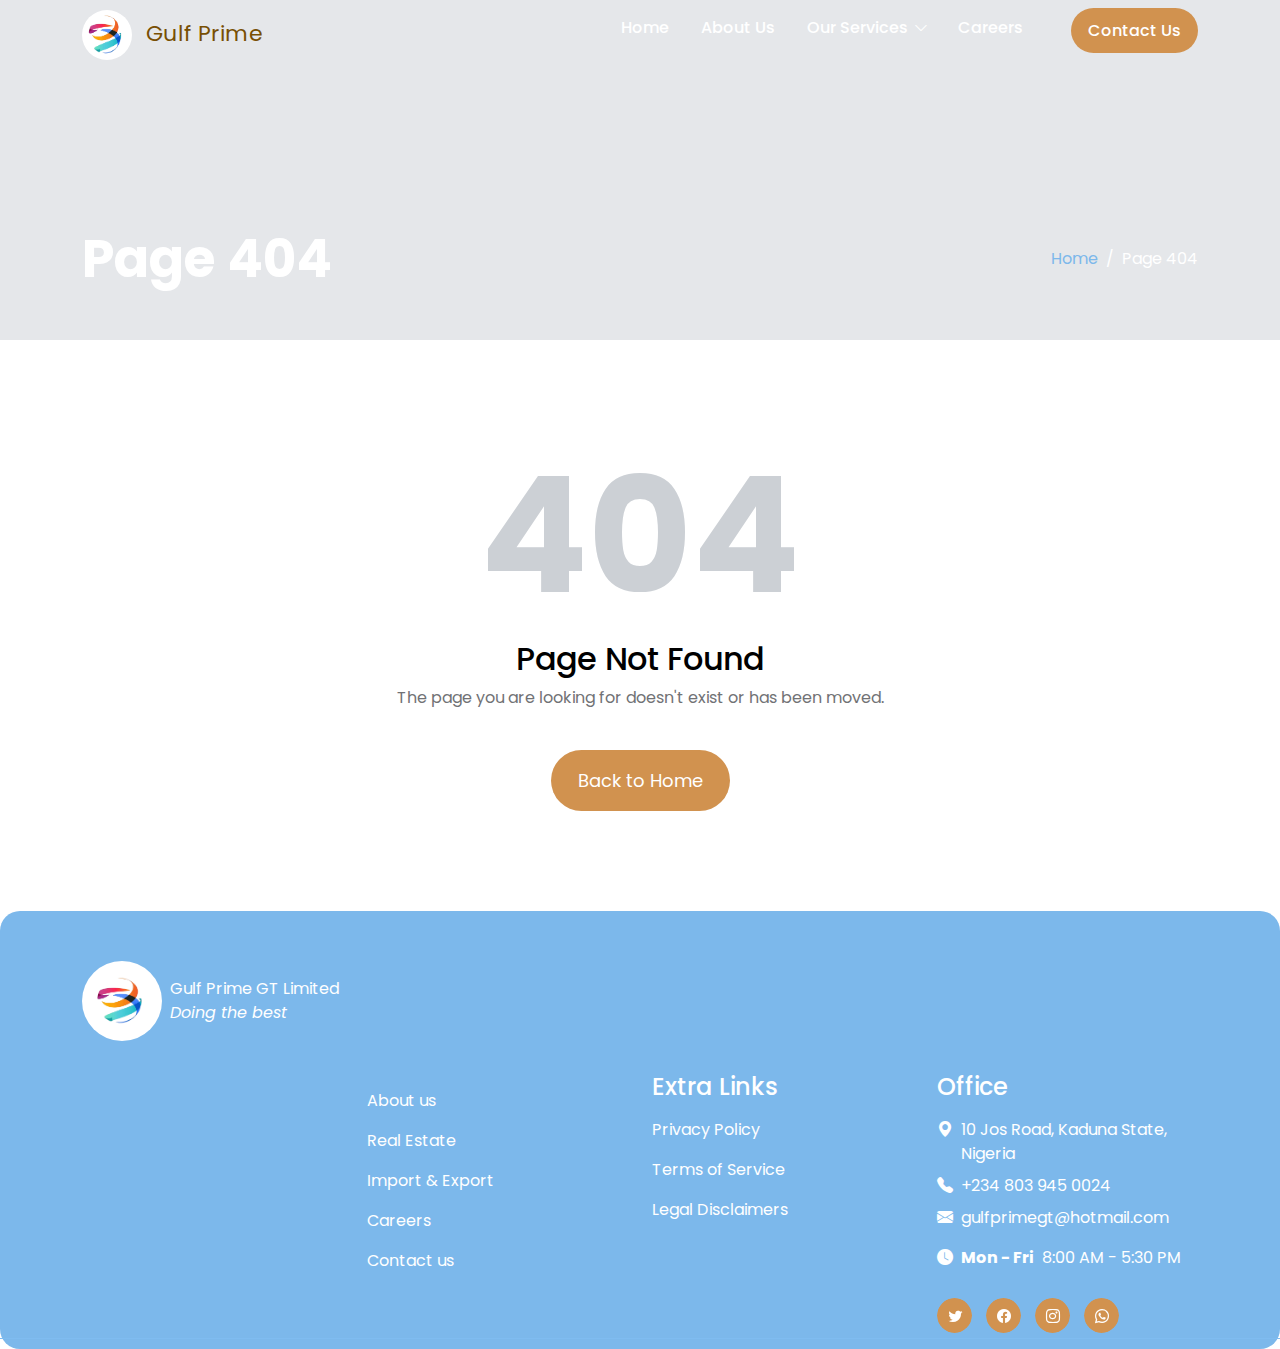
<file: page-404.html>
<!doctype html>
<html lang="en">

<head>
    <meta charset="utf-8">
    <meta name="viewport" content="width=device-width, initial-scale=1">

    <meta name="description" content="">
    <meta name="author" content="">

    <title>Page Not Found | Gulf Prime GT Limited</title>

    <!-- CSS FILES -->
    <link rel="preconnect" href="https://fonts.googleapis.com">

    <link rel="preconnect" href="https://fonts.gstatic.com" crossorigin>

    <link href="https://fonts.googleapis.com/css2?family=Poppins:ital,wght@0,400;0,500;0,700;1,400&display=swap"
        rel="stylesheet">

    <link href="css/bootstrap.min.css" rel="stylesheet">

    <link href="css/bootstrap-icons.css" rel="stylesheet">

    <link href="css/style.css" rel="stylesheet">

</head>

<body>

    <nav class="navbar navbar-expand-lg">
        <div class="container nav-container">
            <a class="navbar-brand" href="index.html">
                <img src="images/logo.png" class="logo img-fluid" alt="">

                <span class="ms-2">Gulf Prime</span>
            </a>

            <button class="navbar-toggler" type="button" data-bs-toggle="collapse" data-bs-target="#navbarNav"
                aria-controls="navbarNav" aria-expanded="false" aria-label="Toggle navigation">
                <span class="navbar-toggler-icon"></span>
            </button>

            <div class="collapse navbar-collapse" id="navbarNav">
                <ul class="navbar-nav ms-auto">
                    <li class="nav-item">
                        <a class="nav-link" href="index.html">Home</a>
                    </li>

                    <li class="nav-item">
                        <a class="nav-link" href="about.html">About Us</a>
                    </li>

                    <li class="nav-item dropdown">
                        <a class="nav-link dropdown-toggle" href="#section_5" id="navbarLightDropdownMenuLink"
                            role="button" data-bs-toggle="dropdown" aria-expanded="false">Our Services</a>

                        <ul class="dropdown-menu dropdown-menu-light" aria-labelledby="navbarLightDropdownMenuLink">

                            <li><a class="dropdown-item" href="real-estate-services-detail.html">Real Estate</a></li>

                            <li><a class="dropdown-item" href="services-detail.html">Import & Export</a></li>
                        </ul>
                    </li>

                    <li class="nav-item">
                        <a class="nav-link" href="careers.html">Careers</a>
                    </li>

                    <li class="nav-item ms-3">
                        <a class="nav-link custom-btn btn button" href="contact.html">Contact Us</a>
                    </li>
                </ul>
            </div>
        </div>
    </nav>

    <main>

        <section class="banner-section d-flex justify-content-center align-items-end">
            <div class="section-overlay"></div>

            <div class="container">
                <div class="row">

                    <div class="col-lg-7 col-12">
                        <h1 class="text-white mb-lg-0">Page 404</h1>
                    </div>

                    <div class="col-lg-4 col-12 d-flex justify-content-lg-end align-items-center ms-auto">
                        <nav aria-label="breadcrumb">
                            <ol class="breadcrumb justify-content-center">
                                <li class="breadcrumb-item"><a href="index.html">Home</a></li>

                                <li class="breadcrumb-item active" aria-current="page">Page 404</li>
                            </ol>
                        </nav>
                    </div>

                </div>
            </div>
        </section>


        <section class="section-padding">
            <div class="container">
                <div class="row">

                    <div class="col-lg-10 col-12 text-center mx-auto">
                        <h2 class="page-404-title">404</h2>

                        <h3>Page Not Found</h3>

                        <p>The page you are looking for doesn't exist or has been moved.</p>

                        <a class="custom-btn btn button mt-4" href="index.html">
                            <span>Back to Home</span>
                        </a>
                    </div>

                </div>
            </div>
        </section>
    </main>

    <footer class="site-footer">
        <div class="container">
            <div class="row">

                <div class="col-lg-12 col-12 d-flex align-items-center mb-4 pb-2">
                    <div>
                        <img src="images/logo.png" class="logo img-fluid" alt="">
                    </div>
                    <div>
                        <span class="ms-2 text-white">Gulf Prime GT Limited</span>
                        <br>
                        <span class="ms-2 fst-italic text-white"> Doing the best</span>
                    </div>

                </div>
                <div class="col-lg-3 col-12 mb-4 mb-lg-0">
                </div>

                <div class="col-lg-3 col-12 mb-4 mb-lg-0">

                    <p class="text-white d-flex mt-3 mb-2">
                        <a href="about.html" class="site-footer-link">
                            About us

                        </a>
                    </p>
                    <p class="text-white d-flex mt-3 mb-2">
                        <a href="real-estate-services-detail.html" class="site-footer-link">
                            Real Estate

                        </a>
                    </p>
                    <p class="text-white d-flex mt-3 mb-2">
                        <a href="services-detail.html" class="site-footer-link">
                            Import & Export

                        </a>
                    </p>
                    <p class="text-white d-flex mt-3 mb-2">
                        <a href="careers.html" class="site-footer-link">
                            Careers

                        </a>
                    </p>
                    <p class="text-white d-flex mt-3 mb-2">
                        <a href="contact.html" class="site-footer-link">
                            Contact us

                        </a>
                    </p>
                </div>

                <div class="col-lg-3 col-12 mb-4 mb-lg-0">
                    <h5 class="site-footer-title mb-3">Extra Links</h5>

                    <p class="text-white d-flex mt-3 mb-2">
                        <a href="terms.html" class="site-footer-link">
                            Privacy Policy

                        </a>
                    </p>
                    <p class="text-white d-flex mt-3 mb-2">
                        <a href="terms.html" class="site-footer-link">
                            Terms of Service

                        </a>
                    </p>


                    <p class="text-white d-flex mt-3 mb-2">
                        <a href="terms.html" class="site-footer-link">
                            Legal Disclaimers

                        </a>
                    </p>
                </div>

                <div class="col-lg-3 col-md-6 col-12 mb-4 mb-lg-0 mb-md-0">
                    <h5 class="site-footer-title mb-3">Office</h5>

                    <p class="text-white d-flex mt-3 mb-2">
                        <i class="bi-geo-alt-fill me-2"></i>
                        10 Jos Road, Kaduna State, Nigeria
                    </p>

                    <p class="text-white d-flex mb-2">
                        <i class="bi-telephone-fill me-2"></i>

                        <a href="tel: +234 803 945 0024" class="site-footer-link">
                            +234 803 945 0024
                        </a>
                    </p>

                    <p class="text-white d-flex">
                        <i class="bi-envelope-fill me-2"></i>

                        <a href="mailto:gulfprimegt@hotmail.com" class="site-footer-link">
                            gulfprimegt@hotmail.com
                        </a>
                    </p>
                    <p class="text-white d-flex">
                        <i class="bi-clock-fill me-2"></i>

                        <strong class="d-block text-white mb-1">Mon - Fri</strong> &nbsp; 8:00 AM - 5:30 PM

                    </p>

                    <ul class="social-icon mt-4">
                        <li class="social-icon-item">
                            <a href="#" class="social-icon-link button button--skoll">
                                <span></span>
                                <span class="bi-twitter"></span>
                            </a>
                        </li>

                        <li class="social-icon-item">
                            <a href="https://www.facebook.com/share/15UcQ3sav5/"
                                class="social-icon-link button button--skoll" target="_blank">
                                <span></span>
                                <span class="bi-facebook"></span>
                            </a>
                        </li>

                        <li class="social-icon-item">
                            <a href="https://www.instagram.com/gulfprimegt?igsh=ZGx1a21mc3lqY2Yz"
                                class="social-icon-link button button--skoll" target="_blank">
                                <span></span>
                                <span class="bi-instagram"></span>
                            </a>
                        </li>

                        <li class="social-icon-item">
                            <a href="https://wa.me/message/SPULC4AWMBFND1" class="social-icon-link button button--skoll"
                                target="_blank">
                                <span></span>
                                <span class="bi-whatsapp"></span>
                            </a>
                        </li>
                    </ul>
                </div>


            </div>
        </div>

        <div class="site-footer-bottom">

        </div>
    </footer>

    <!-- JAVASCRIPT FILES -->
    <script src="js/jquery.min.js"></script>
    <script src="js/bootstrap.min.js"></script>
    <script src="js/jquery.backstretch.min.js"></script>
    <script src="js/counter.js"></script>
    <script src="js/countdown.js"></script>
    <script src="js/init.js"></script>
    <script src="js/modernizr.js"></script>
    <script src="js/custom.js"></script>

</body>

</html>
</file>
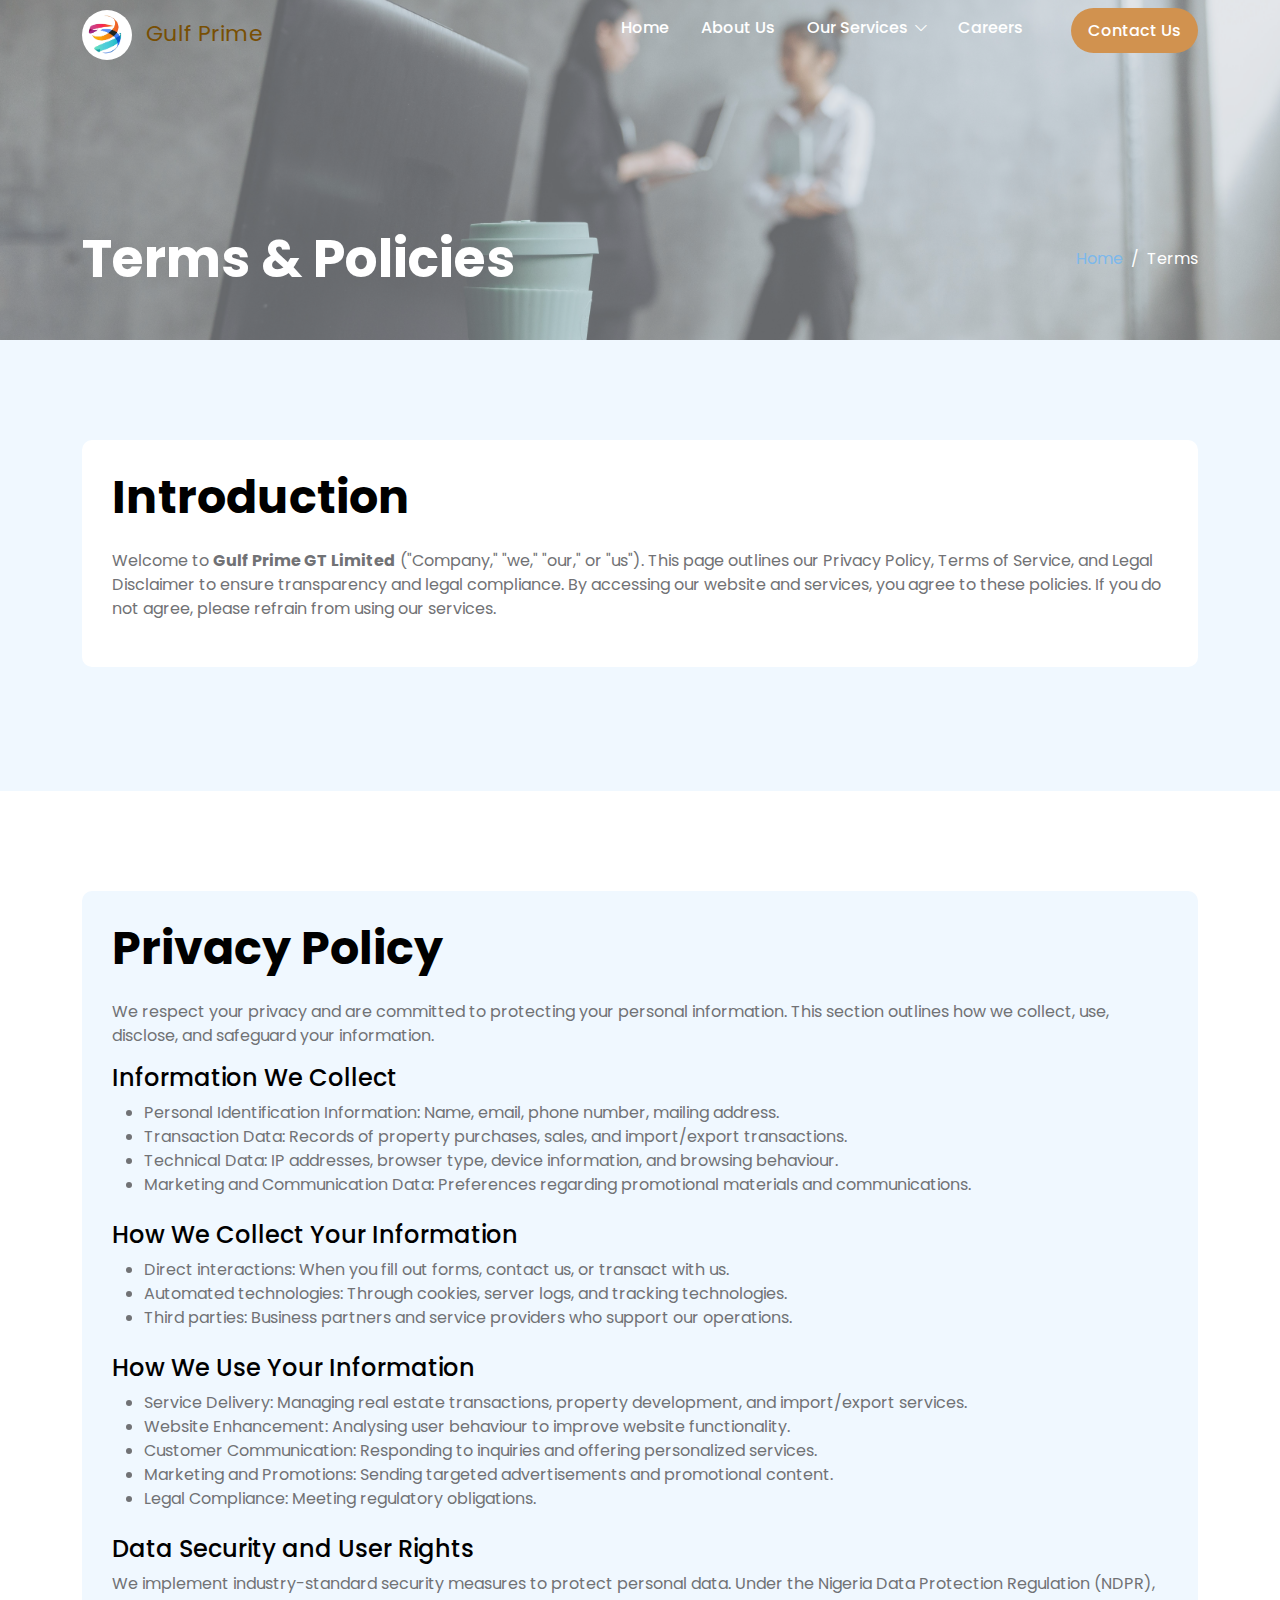
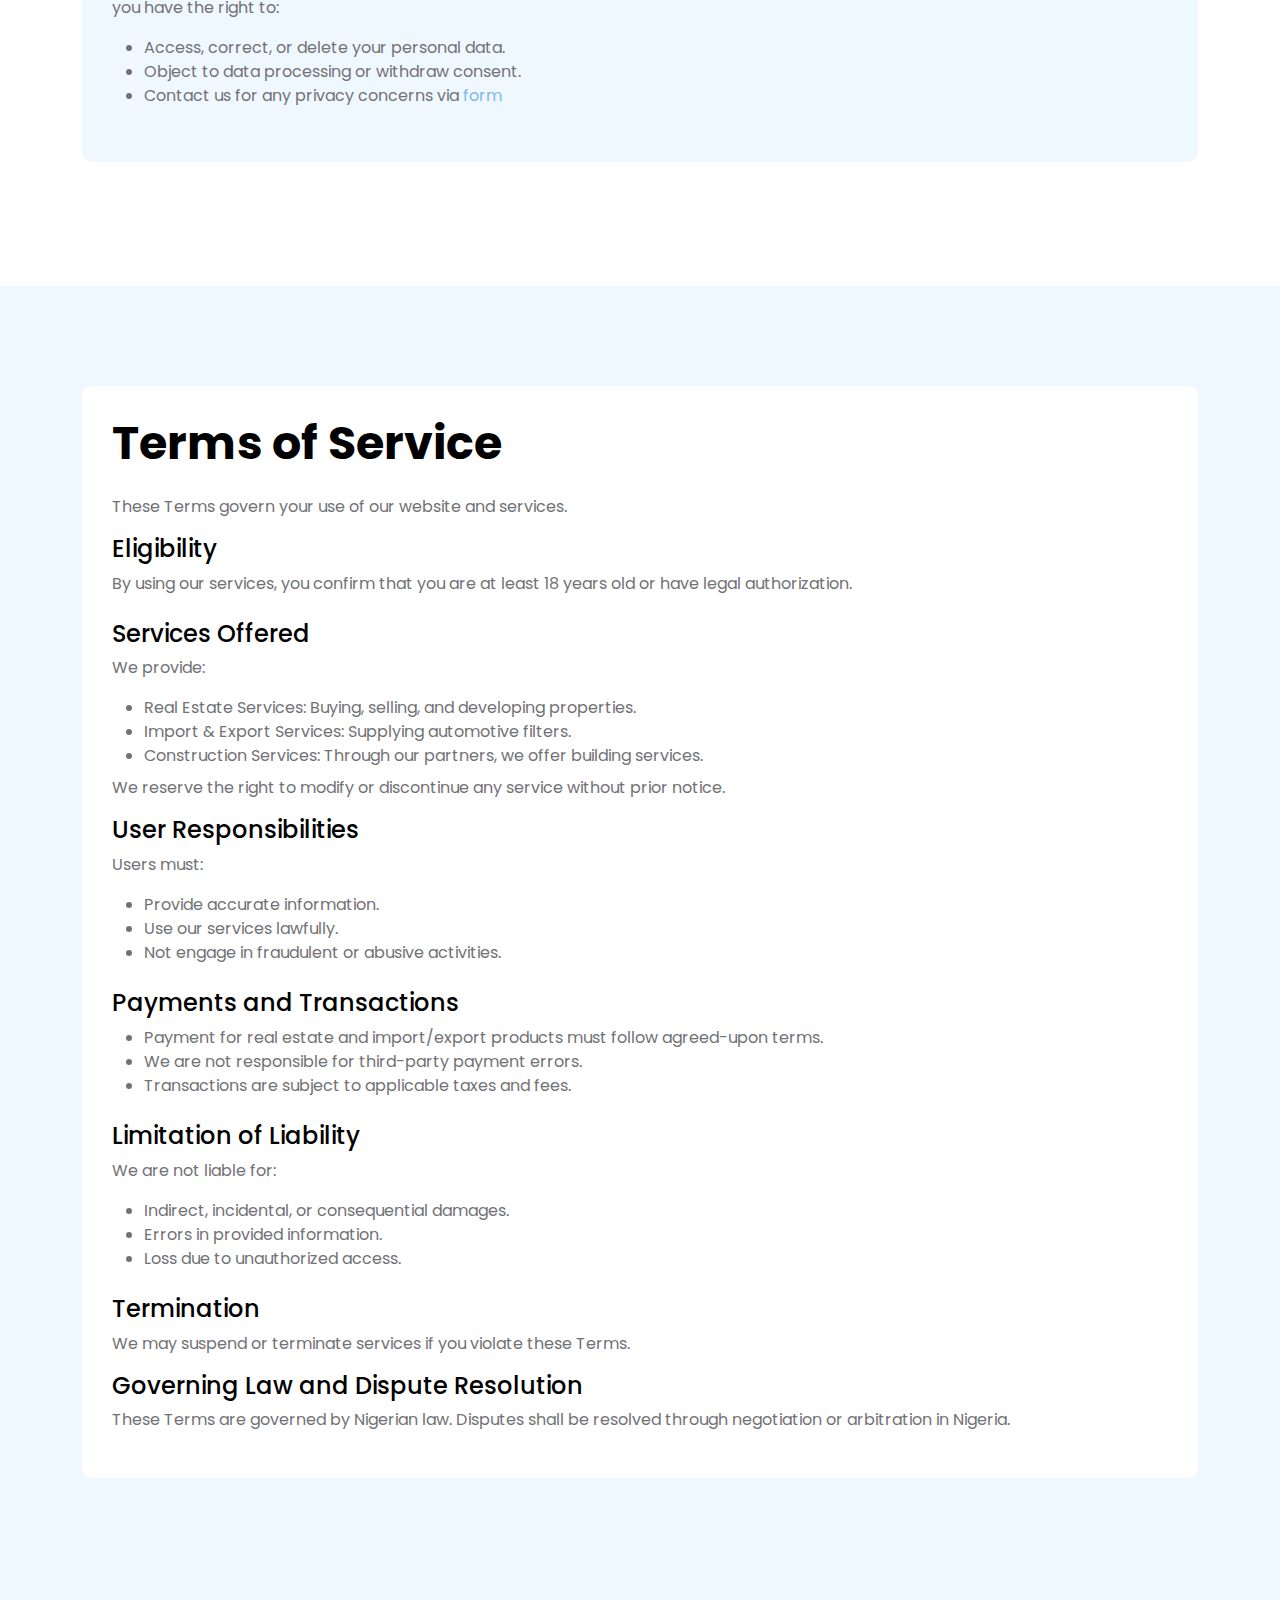
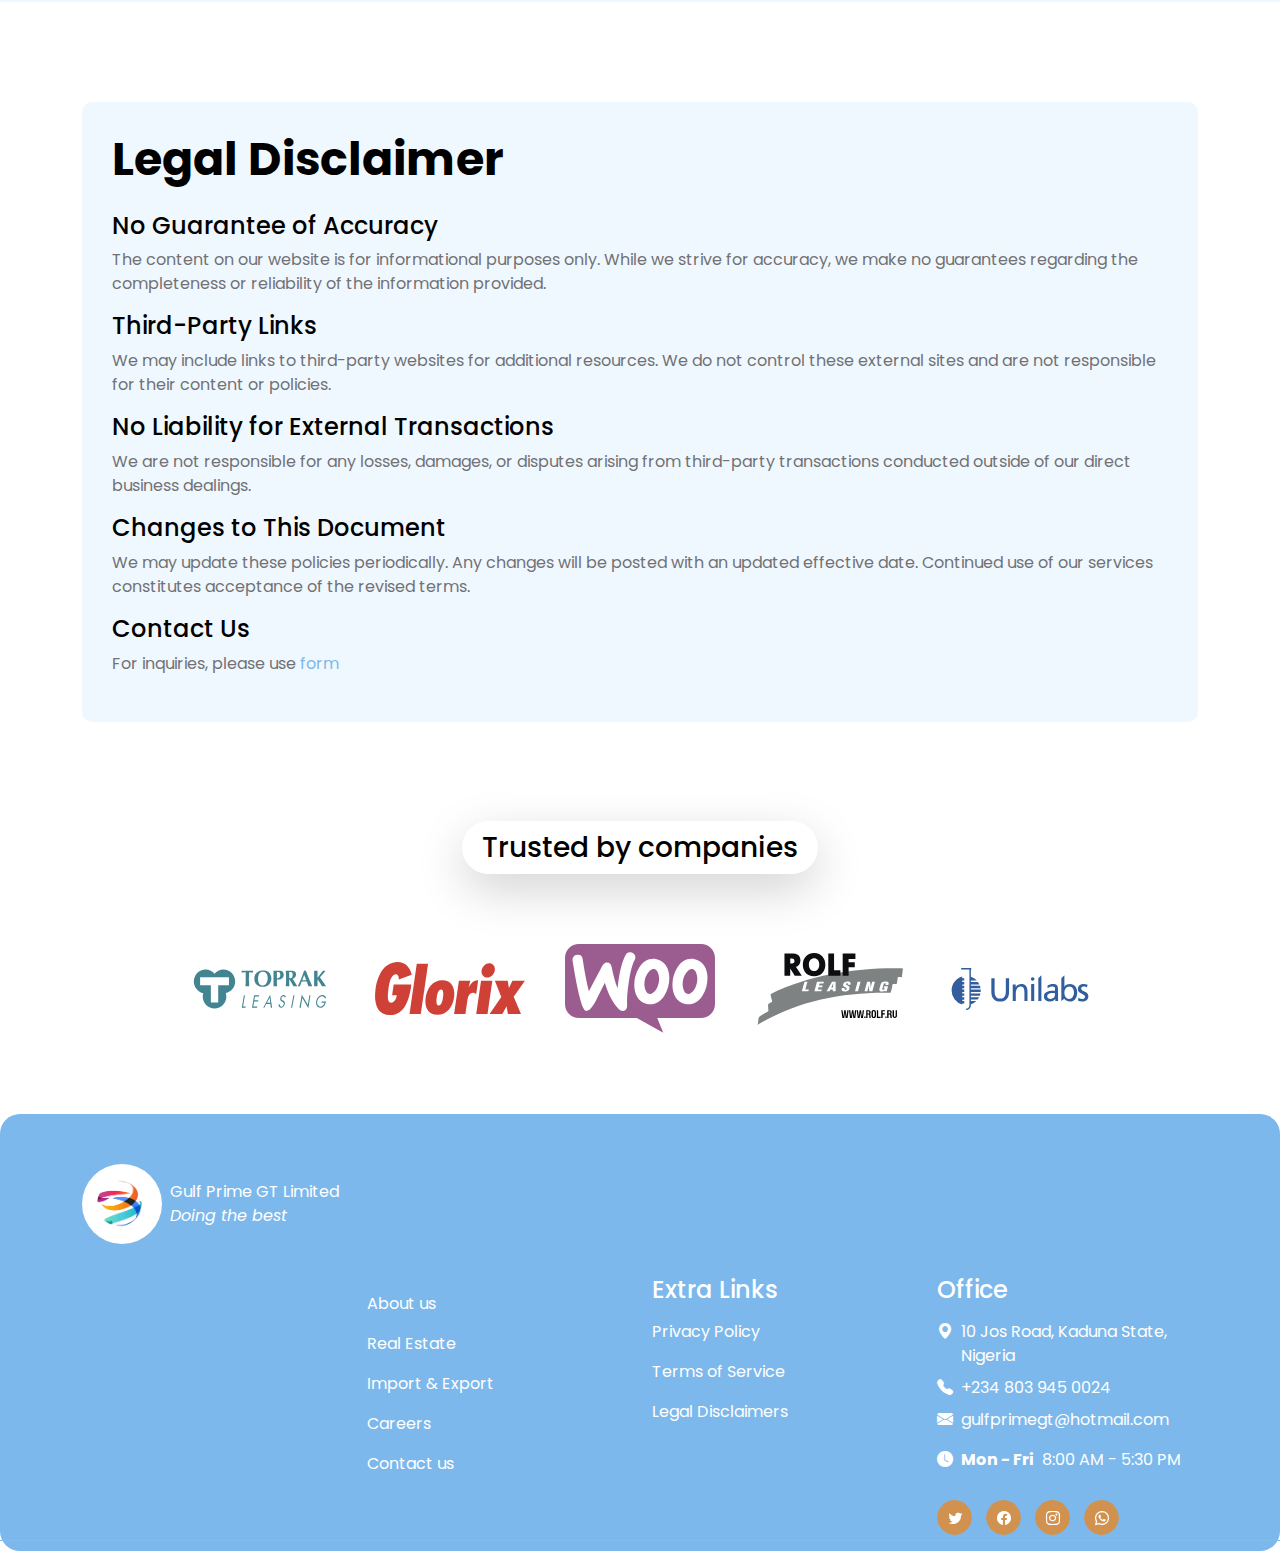
<file: terms.html>
<!doctype html>
<html lang="en">

<head>
    <meta charset="utf-8">
    <meta name="viewport" content="width=device-width, initial-scale=1">

    <meta name="description" content="">
    <meta name="author" content="">

    <title>Terms | Gulf Prime GT Limited</title>

    <!-- CSS FILES -->
    <link rel="preconnect" href="https://fonts.googleapis.com">

    <link rel="preconnect" href="https://fonts.gstatic.com" crossorigin>

    <link href="https://fonts.googleapis.com/css2?family=Poppins:ital,wght@0,400;0,500;0,700;1,400&display=swap"
        rel="stylesheet">

    <link href="css/bootstrap.min.css" rel="stylesheet">

    <link href="css/bootstrap-icons.css" rel="stylesheet">

    <link href="css/style.css" rel="stylesheet">

</head>

<body>

    <nav class="navbar navbar-expand-lg">
        <div class="container nav-container">
            <a class="navbar-brand" href="index.html">
                <img src="images/logo.png" class="logo img-fluid" alt="">

                <span class="ms-2">Gulf Prime</span>
            </a>

            <button class="navbar-toggler" type="button" data-bs-toggle="collapse" data-bs-target="#navbarNav"
                aria-controls="navbarNav" aria-expanded="false" aria-label="Toggle navigation">
                <span class="navbar-toggler-icon"></span>
            </button>

            <div class="collapse navbar-collapse" id="navbarNav">
                <ul class="navbar-nav ms-auto">
                    <li class="nav-item">
                        <a class="nav-link" href="index.html">Home</a>
                    </li>

                    <li class="nav-item">
                        <a class="nav-link" href="about.html">About Us</a>
                    </li>

                    <li class="nav-item dropdown">
                        <a class="nav-link dropdown-toggle" href="#section_5" id="navbarLightDropdownMenuLink"
                            role="button" data-bs-toggle="dropdown" aria-expanded="false">Our Services</a>

                        <ul class="dropdown-menu dropdown-menu-light" aria-labelledby="navbarLightDropdownMenuLink">

                            <li><a class="dropdown-item" href="real-estate-services-detail.html">Real Estate</a></li>

                            <li><a class="dropdown-item" href="services-detail.html">Import & Export</a></li>
                        </ul>
                    </li>

                    <li class="nav-item">
                        <a class="nav-link" href="careers.html">Careers</a>
                    </li>

                    <li class="nav-item ms-3">
                        <a class="nav-link custom-btn btn button" href="contact.html">Contact Us</a>
                    </li>
                </ul>
            </div>
        </div>
    </nav>

    <main>

        <section class="banner-section d-flex justify-content-center align-items-end terms-banner-section">
            <div class="section-overlay"></div>

            <div class="container">
                <div class="row">

                    <div class="col-lg-7 col-12">
                        <h1 class="text-white mb-lg-0">Terms & Policies</h1>
                    </div>

                    <div class="col-lg-4 col-12 d-flex justify-content-lg-end align-items-center ms-auto">
                        <nav aria-label="breadcrumb">
                            <ol class="breadcrumb justify-content-center">
                                <li class="breadcrumb-item"><a href="index.html">Home</a></li>

                                <li class="breadcrumb-item active" aria-current="page">Terms</li>
                            </ol>
                        </nav>
                    </div>

                </div>
            </div>
        </section>

        <section class="privacy-section section-padding section-bg">
            <div class="container">
                <div class="row">
                    <div class="col-lg-12 col-12">
                        <div class="vision-thumb">
                            <h2 class="mb-4">Introduction</h2>
                            <p>Welcome to <strong>Gulf Prime GT Limited</strong> ("Company," "we," "our," or "us"). This
                                page
                                outlines our Privacy Policy, Terms of Service, and Legal Disclaimer to ensure
                                transparency and legal compliance. By accessing our website and services, you agree to
                                these policies. If you do not agree, please refrain from using our services.
                            </p>

                        </div>
                    </div>
                </div>
            </div>
        </section>
        <section class="terms-section section-padding">
            <div class="container">
                <div class="row">
                    <div class="col-lg-12 col-12">
                        <div class="story-thumb">
                            <h2 class="mb-4">Privacy Policy</h2>
                            <p>We respect your privacy and are committed to protecting your personal information. This
                                section outlines how we collect, use, disclose, and safeguard your information.</p>

                            <h5 class="mb-2">Information We Collect </h5>
                            <ul class="mb-4">
                                <li>Personal Identification Information: Name, email, phone number, mailing address.
                                </li>
                                <li>Transaction Data: Records of property purchases, sales, and import/export
                                    transactions. </li>
                                <li>Technical Data: IP addresses, browser type, device information, and browsing
                                    behaviour.
                                </li>
                                <li>Marketing and Communication Data: Preferences regarding promotional materials and
                                    communications. </li>

                            </ul>

                            <h5 class="mb-2"> How We Collect Your Information </h5>
                            <ul class="mb-4">
                                <li>Direct interactions: When you fill out forms, contact us, or transact with us.
                                </li>
                                <li>Automated technologies: Through cookies, server logs, and tracking technologies.
                                </li>
                                <li>Third parties: Business partners and service providers who support our operations.
                                </li>


                            </ul>

                            <h5 class="mb-2">How We Use Your Information </h5>
                            <ul class="mb-4">
                                <li>Service Delivery: Managing real estate transactions, property development, and
                                    import/export services. </li>
                                <li>Website Enhancement: Analysing user behaviour to improve website functionality.</li>
                                <li>Customer Communication: Responding to inquiries and offering personalized services.
                                </li>
                                <li>Marketing and Promotions: Sending targeted advertisements and promotional content.
                                </li>
                                <li>Legal Compliance: Meeting regulatory obligations. </li>

                            </ul>


                            <h5 class="mb-2"> Data Security and User Rights </h5>
                            <p>We implement industry-standard security measures to protect personal data. Under the
                                Nigeria Data Protection Regulation (NDPR), you have the right to: </p>
                            <ul class="mb-4">
                                <li>Access, correct, or delete your personal data.
                                </li>
                                <li>Object to data processing or withdraw consent.</li>
                                <li>Contact us for any privacy concerns via <a href="contact.html">form</a>
                                </li>


                            </ul>
                        </div>
                    </div>
                </div>
            </div>
        </section>

        <section class="return-section section-padding section-bg">
            <div class="container">
                <div class="row">
                    <div class="col-lg-12 col-12">
                        <div class="vision-thumb">
                            <h2 class="mb-4">Terms of Service </h2>
                            <p>These Terms govern your use of our website and services. </p>

                            <h5 class="mb-2">Eligibility </h5>
                            <p class="mb-4">By using our services, you confirm that you are at least 18 years old or
                                have legal authorization. </p>


                            <h5 class="mb-2"> Services Offered </h5>
                            <p>We provide:</p>
                            <ul class="mb-2">
                                <li>Real Estate Services: Buying, selling, and developing properties. </li>
                                <li>Import & Export Services: Supplying automotive filters. </li>
                                <li>Construction Services: Through our partners, we offer building services. </li>
                            </ul>
                            <p>We reserve the right to modify or discontinue any service without prior notice.</p>
                            
                            <h5 class="mb-2"> User Responsibilities </h5>
                            <p>Users must: </p>
                            <ul class="mb-4">
                                <li>Provide accurate information. </li>
                                <li>Use our services lawfully.</li>
                                <li>Not engage in fraudulent or abusive activities. </li>
                                
                            </ul>


                            <h5 class="mb-2"> Payments and Transactions </h5>
                            
                            <ul class="mb-4">
                                <li>Payment for real estate and import/export products must follow agreed-upon terms.  </li>
                                <li>We are not responsible for third-party payment errors. </li>
                                <li>Transactions are subject to applicable taxes and fees.</li>
                            </ul>


                            <h5 class="mb-2"> Limitation of Liability  </h5>
                            <p>We are not liable for: </p>
                            <ul class="mb-4">
                                <li>Indirect, incidental, or consequential damages.</li>
                                <li>Errors in provided information. </li>
                                <li>Loss due to unauthorized access. </li>
                            </ul>

                            <h5 class="mb-2">Termination   </h5>
                            <p>We may suspend or terminate services if you violate these Terms. </p>
                        
                            <h5 class="mb-2">Governing Law and Dispute Resolution   </h5>
                            <p>These Terms are governed by Nigerian law. Disputes shall be resolved through negotiation or arbitration in Nigeria. </p>
                        
                        </div>
                    </div>
                </div>
            </div>
        </section>
        <section class="terms-section section-padding">
            <div class="container">
                <div class="row">

                    <div class="col-lg-12 col-12">
                        <div class="story-thumb">
                            <h2 class="mb-4">Legal Disclaimer</h2>
                            
                            <h5 class="mb-2">No Guarantee of Accuracy </h5>
                            <p>The content on our website is for informational purposes only. While we strive for accuracy, we make no guarantees regarding the completeness or reliability of the information provided.  </p>
                         
                            <h5 class="mb-2">Third-Party Links </h5>
                            <p>We may include links to third-party websites for additional resources. We do not control these external sites and are not responsible for their content or policies. </p>
                         
                            <h5 class="mb-2">No Liability for External Transactions  </h5>
                            <p>We are not responsible for any losses, damages, or disputes arising from third-party transactions conducted outside of our direct business dealings.</p>
                         
                            <h5 class="mb-2">Changes to This Document </h5>
                            <p>We may update these policies periodically. Any changes will be posted with an updated effective date. Continued use of our services constitutes acceptance of the revised terms. </p>
                         
                            <h5 class="mb-2">Contact Us </h5>
                            <p>For inquiries, please use <a href="contact.html">form</a></p>
                         
                        
                        </div>
                    </div>
                </div>
            </div>
        </section>





        <section class="partners-section">
            <div class="container">
                <div class="row justify-content-center align-items-center">

                    <div class="col-lg-12 col-12">
                        <h4 class="partners-section-title bg-white shadow-lg">Trusted by companies</h4>
                    </div>

                    <div class="col-lg-2 col-md-4 col-6">
                        <img src="images/partners/toprak-leasing.svg" class="partners-image img-fluid">
                    </div>

                    <div class="col-lg-2 col-md-4 col-6">
                        <img src="images/partners/glorix.svg" class="partners-image img-fluid">
                    </div>

                    <div class="col-lg-2 col-md-4 col-6">
                        <img src="images/partners/woocommerce.svg" class="partners-image img-fluid">
                    </div>

                    <div class="col-lg-2 col-md-4 col-6">
                        <img src="images/partners/rolf-leasing.svg" class="partners-image img-fluid">
                    </div>

                    <div class="col-lg-2 col-md-4 col-6">
                        <img src="images/partners/unilabs.svg" class="partners-image img-fluid">
                    </div>

                </div>
            </div>
        </section>
    </main>

    <footer class="site-footer">
        <div class="container">
            <div class="row">

                <div class="col-lg-12 col-12 d-flex align-items-center mb-4 pb-2">
                    <div>
                        <img src="images/logo.png" class="logo img-fluid" alt="">
                    </div>
                    <div>
                        <span class="ms-2 text-white">Gulf Prime GT Limited</span>
                        <br>
                        <span class="ms-2 fst-italic text-white"> Doing the best</span>
                    </div>

                </div>
                <div class="col-lg-3 col-12 mb-4 mb-lg-0">
                </div>

                <div class="col-lg-3 col-12 mb-4 mb-lg-0">

                    <p class="text-white d-flex mt-3 mb-2">
                        <a href="#" class="site-footer-link">
                            About us

                        </a>
                    </p>
                    <p class="text-white d-flex mt-3 mb-2">
                        <a href="#" class="site-footer-link">
                            Real Estate

                        </a>
                    </p>
                    <p class="text-white d-flex mt-3 mb-2">
                        <a href="#" class="site-footer-link">
                            Import & Export

                        </a>
                    </p>
                    <p class="text-white d-flex mt-3 mb-2">
                        <a href="careers.html" class="site-footer-link">
                            Careers

                        </a>
                    </p>
                    <p class="text-white d-flex mt-3 mb-2">
                        <a href="contact.html" class="site-footer-link">
                            Contact us

                        </a>
                    </p>
                </div>

                <div class="col-lg-3 col-12 mb-4 mb-lg-0">
                    <h5 class="site-footer-title mb-3">Extra Links</h5>

                    <p class="text-white d-flex mt-3 mb-2">
                        <a href="#" class="site-footer-link">
                            Privacy Policy

                        </a>
                    </p>
                    <p class="text-white d-flex mt-3 mb-2">
                        <a href="#" class="site-footer-link">
                            Terms of Service

                        </a>
                    </p>


                    <p class="text-white d-flex mt-3 mb-2">
                        <a href="#" class="site-footer-link">
                            Legal Disclaimers

                        </a>
                    </p>
                </div>

                <div class="col-lg-3 col-md-6 col-12 mb-4 mb-lg-0 mb-md-0">
                    <h5 class="site-footer-title mb-3">Office</h5>

                    <p class="text-white d-flex mt-3 mb-2">
                        <i class="bi-geo-alt-fill me-2"></i>
                        10 Jos Road, Kaduna State, Nigeria
                    </p>

                    <p class="text-white d-flex mb-2">
                        <i class="bi-telephone-fill me-2"></i>

                        <a href="tel: +234 803 945 0024" class="site-footer-link">
                            +234 803 945 0024
                        </a>
                    </p>

                    <p class="text-white d-flex">
                        <i class="bi-envelope-fill me-2"></i>

                        <a href="mailto:gulfprimegt@hotmail.com" class="site-footer-link">
                            gulfprimegt@hotmail.com
                        </a>
                    </p>
                    <p class="text-white d-flex">
                        <i class="bi-clock-fill me-2"></i>

                        <strong class="d-block text-white mb-1">Mon - Fri</strong> &nbsp; 8:00 AM - 5:30 PM

                    </p>

                    <ul class="social-icon mt-4">
                        <li class="social-icon-item">
                            <a href="#" class="social-icon-link button button--skoll">
                                <span></span>
                                <span class="bi-twitter"></span>
                            </a>
                        </li>

                        <li class="social-icon-item">
                            <a href="https://www.facebook.com/share/15UcQ3sav5/" class="social-icon-link button button--skoll" target="_blank">
                                <span></span>
                                <span class="bi-facebook"></span>
                            </a>
                        </li>

                        <li class="social-icon-item">
                            <a href="https://www.instagram.com/gulfprimegt?igsh=ZGx1a21mc3lqY2Yz"
                                class="social-icon-link button button--skoll" target="_blank">
                                <span></span>
                                <span class="bi-instagram"></span>
                            </a>
                        </li>

                        <li class="social-icon-item">
                            <a href="https://wa.me/message/SPULC4AWMBFND1" class="social-icon-link button button--skoll"
                                target="_blank">
                                <span></span>
                                <span class="bi-whatsapp"></span>
                            </a>
                        </li>

                    </ul>
                </div>


            </div>
        </div>

        <div class="site-footer-bottom">

        </div>
    </footer>

    <!-- JAVASCRIPT FILES -->
    <script src="js/jquery.min.js"></script>
    <script src="js/bootstrap.min.js"></script>
    <script src="js/jquery.backstretch.min.js"></script>
    <script src="js/counter.js"></script>
    <script src="js/countdown.js"></script>
    <script src="js/init.js"></script>
    <script src="js/modernizr.js"></script>
    <script src="js/custom.js"></script>

</body>

</html>
</file>
<file: css/style.css>
/*---------------------------------------
  CUSTOM PROPERTIES ( VARIABLES )             
-----------------------------------------*/
:root {
  --white-color:                  #ffffff;
  --primary-color:                #7cb8eb;
  --secondary-color:              #ccd0d5;
  --section-bg-color:             #f0f8ff;
  --custom-btn-bg-color:          #d1924f;
  --custom-btn-bg-hover-color:    #ba6719;
  --dark-color:                   #000000;
  --p-color:                      #717275;
  --border-color:                 #e9eaeb;
  --link-hover-color:             #4f83d1;
  --nav-link-color:               #784f03;
  --wrapper-font-color:           #ffa600af;
  --site-footer-color:            #C4A484;
  --header-color:                 #e77b39;

  --body-font-family:             'Poppins', sans-serif;

  --h1-font-size:                 52px;
  --h2-font-size:                 46px;
  --h3-font-size:                 32px;
  --h4-font-size:                 28px;
  --h5-font-size:                 24px;
  --h6-font-size:                 22px;
  --p-font-size:                  16px;
  --btn-font-size:                18px;
  --copyright-font-size:          14px;

  --border-radius-large:          100px;
  --border-radius-medium:         20px;
  --border-radius-small:          10px;

  --font-weight-normal:           400;
  --font-weight-medium:           500;
  --font-weight-semi-bold:           600;
  --font-weight-bold:             700;
}

body {
  background-color: var(--white-color);
  font-family: var(--body-font-family); 
}


/*---------------------------------------
  TYPOGRAPHY               
-----------------------------------------*/

h2,
h3,
h4,
h5,
h6 {
  color: var(--dark-color);
}

h1,
h2,
h3,
h4,
h5,
h6 {
  font-weight: var(--font-weight-medium);
}

h1 {
  font-size: var(--h1-font-size);
  font-weight: var(--font-weight-bold);
}

h2 {
  font-size: var(--h2-font-size);
  font-weight: var(--font-weight-bold);
}

h3 {
  font-size: var(--h3-font-size);
}

h4 {
  font-size: var(--h4-font-size);
}

h5 {
  font-size: var(--h5-font-size);
}

h6 {
  font-size: var(--h6-font-size);
}

p {
  color: var(--p-color);
  font-size: var(--p-font-size);
  font-weight: var(--font-weight-normal);
}

ul li {
  color: var(--p-color);
  font-size: var(--p-font-size);
  font-weight: var(--font-weight-normal);
}

a, 
button {
  touch-action: manipulation;
  transition: all 0.3s;
}

a {
  display: inline-block;
  color: var(--primary-color);
  text-decoration: none;
}

a:hover {
  color: var(--link-hover-color);
}

b,
strong {
  font-weight: var(--font-weight-bold);
}

.page-404-title {
  color: var(--secondary-color);
  font-size: 10rem;
}


/*---------------------------------------
  SECTION               
-----------------------------------------*/
.section-padding {
  padding-top: 100px;
  padding-bottom: 100px;
}

.section-bg {
  background-color: var(--section-bg-color);
}

.section-overlay {
  background-color: var(--secondary-color);
  position: absolute;
  top: 0;
  left: 0;
  pointer-events: none;
  width: 100%;
  height: 100%;
  opacity: 0.5;
}

.testimonial-section .section-overlay {
  opacity: 0.85;
}

.section-overlay + .container {
  position: relative;
}



/*---------------------------------------
  CUSTOM LINK               
-----------------------------------------*/
.link {
  cursor: pointer;
  position: relative;
  white-space: nowrap;
}

.link::before,
.link::after {
  position: absolute;
  width: 100%;
  height: 1px;
  background: currentColor;
  top: 100%;
  left: 0;
  pointer-events: none;
}

.link::before {
  content: '';
}

.link--herse::before {
  display: none;
}

.link__graphic {
  position: absolute;
  top: 0;
  left: 0;
  pointer-events: none;
  fill: none;
  stroke: var(--dark-color);
  stroke-width: 1px;
}

.link__graphic--stroke path {
  stroke-dasharray: 1;
  stroke-dashoffset: 1;
}

.link:hover .link__graphic--stroke path {
  stroke-dashoffset: 0;
}

.link__graphic--arc {
  top: 73%;
  left: -23%;
}

.link__graphic--arc path {
  transition: stroke-dashoffset 0.4s cubic-bezier(0.7, 0, 0.3, 1);
}

.link:hover .link__graphic--arc path {
  transition-timing-function: cubic-bezier(0.8, 1, 0.7, 1);
  transition-duration: 0.3s;
}

.button {
  display: inline-block;
  position: relative;
}

.button::before,
.button::after {
  position: absolute;
  top: 0;
  left: 0;
  width: 100%;
  height: 100%;
}

.button--pan {
  overflow: hidden;
}

.button--pan span {
  position: relative;
}

.button--pan::before {
  content: '';
  transition: transform 0.3s cubic-bezier(0.7, 0, 0.2, 1);
}

.button--pan:hover::before {
  background: transparent;
  transform: translate3d(0,-100%,0);
}


/*---------------------------------------
  CUSTOM BLOCK               
-----------------------------------------*/
.custom-block-wrap {
  position: relative;
}

.custom-block-wrap .custom-block {
  position: absolute;
  bottom: 0;
  right: 0;
}

.custom-block {
  background-color: var(--primary-color);
  border-radius: var(--border-radius-small);
  padding: 35px;
}

.custom-block .custom-icon,
.custom-block a {
  color: var(--white-color);
}


/*---------------------------------------
  CUSTOM ICON COLOR               
-----------------------------------------*/
.custom-icon {
  color: var(--secondary-color);
}

.bi-star-fill {
  color: var(--custom-btn-bg-color);
}


/*---------------------------------------
  AVATAR IMAGE - TESTIMONIAL               
-----------------------------------------*/
.avatar-image {
  border-radius: var(--border-radius-large);
  width: 60px;
  height: 60px;
  object-fit: cover;
}


/*---------------------------------------
  CUSTOM BUTTON               
-----------------------------------------*/
.custom-btn {
  background: var(--custom-btn-bg-color);
  border: 2px solid transparent;
  border-radius: var(--border-radius-large);
  color: var(--white-color);
  font-size: var(--btn-font-size);
  font-weight: var(--font-weight-normal);
  line-height: normal;
  transition: all 0.3s;
  padding: 15px 25px;
}

.navbar-expand-lg .navbar-nav .nav-link.custom-btn {
  margin-top: 8px;
  margin-right: 0;
  padding: 8px 15px;
}

.custom-btn:hover {
  background: var(--custom-btn-bg-hover-color);
  color: var(--white-color);
}

.custom-border-btn {
  background: transparent;
  border: 2px solid var(--custom-btn-bg-color);
  color: var(--custom-btn-bg-color);
}

.navbar-expand-lg .navbar-nav .nav-link.custom-btn:hover,
.custom-border-btn:hover {
  background: var(--custom-btn-bg-hover-color);
  border-color: transparent;
  color: var(--white-color);
}

.custom-btn-bg-white {
  border-color: var(--white-color);
  color: var(--white-color);
}


/*---------------------------------------
  NAVIGATION              
-----------------------------------------*/
.navbar {
  background: transparent !important;
  position: absolute;
  top: 0;
  right: 0;
  left: 0;
  z-index: 3;
  padding: 0;
}

.navbar.scrolled {
  background: #fff !important;
  position: fixed;
  right: 0;
  left: 0;
  top: 0;
  -webkit-box-shadow: 0 0 10px 0 rgba(0, 0, 0, 0.1);
  box-shadow: 0 0 10px 0 rgba(0, 0, 0, 0.1);
  padding:0;
}

.navbar-brand,
.navbar-brand:hover {
  color: var(--nav-link-color);
  font-size: var(--h6-font-size);
  font-weight: var(--font-weight-light);
}
.navbar.scrolled .navbar-brand,
.navbar.scrolled .navbar-brand:hover {
  color: var(--nav-link-color) !important;
}

.logo {
  background-color: var(--white-color);
  border-radius: var(--border-radius-large);
  width: 50px;
  height: 50px;
  padding: 4px;
}

.navbar-expand-lg .navbar-nav .nav-link {
  margin: 16px;
  padding: 0;
}

.navbar-nav .nav-link {
  display: inline-block;
  color: var(--white-color);
  font-size: var(--p-font-size);
  font-weight: var(--font-weight-medium);
  position: relative;
  padding-top: 15px;
  padding-bottom: 15px;
}

.navbar-nav .nav-link.active, 
.navbar-nav .nav-link:hover {
  color: var(--nav-link-color);
}
.navbar.scrolled .nav-link {
  color: var(--nav-link-color) !important;
}

.navbar.scrolled .nav-link.active,
.navbar.scrolled .nav-link:hover{
  color: #fbc054 !important;
}

.dropdown-menu {
  background: var(--white-color);
  box-shadow: 0 1rem 3rem rgba(0,0,0,.175);
  border: 0;
  display: inherit;
  opacity: 0;
  min-width: 9rem;
  margin-top: 20px;
  padding: 13px 0 10px 0;
  transition: all 0.3s;
  pointer-events: none;
}

.dropdown-menu::before {
  content: "";
  width: 0;
  height: 0;
  border-left: 20px solid transparent;
  border-right: 20px solid transparent;
  border-bottom: 15px solid var(--white-color);
  position: absolute;
  top: -10px;
  left: 10px;
}

.dropdown-item {
  display: inline-block;
  color: var(--p-bg-color);
  font-size: var(--menu-font-size);
  font-weight: var(--font-weight-medium);
  position: relative;
  padding-top: 0;
  padding-bottom: 7px;
}

.dropdown-item.active, 
.dropdown-item:active,
.dropdown-item:focus, 
.dropdown-item:hover {
  background: transparent;
  color: var(--primary-color);
}

.dropdown-toggle::after {
  content: "\f282";
  display: inline-block;
  font-family: bootstrap-icons !important;
  font-size: var(--copyright-font-size);
  font-style: normal;
  font-weight: normal !important;
  font-variant: normal;
  text-transform: none;
  line-height: 1;
  vertical-align: -.125em;
  -webkit-font-smoothing: antialiased;
  -moz-osx-font-smoothing: grayscale;
  position: relative;
  left: 2px;
  border: 0;
}

@media screen and (min-width: 992px) {
  .dropdown:hover .dropdown-menu {
    opacity: 1;
    margin-top: 0;
    pointer-events: auto;
  }
}

.navbar-toggler {
  border: 0;
  padding: 0;
  cursor: pointer;
  margin: 0;
  width: 30px;
  height: 35px;
  outline: none;
}

.navbar-toggler:focus {
  outline: none;
  box-shadow: none;
}

.navbar-toggler[aria-expanded="true"] .navbar-toggler-icon {
  background: transparent;
}

.navbar-toggler[aria-expanded="true"] .navbar-toggler-icon:before,
.navbar-toggler[aria-expanded="true"] .navbar-toggler-icon:after {
  transition: top 300ms 50ms ease, -webkit-transform 300ms 350ms ease;
  transition: top 300ms 50ms ease, transform 300ms 350ms ease;
  transition: top 300ms 50ms ease, transform 300ms 350ms ease, -webkit-transform 300ms 350ms ease;
  top: 0;
}

.navbar-toggler[aria-expanded="true"] .navbar-toggler-icon:before {
  transform: rotate(45deg);
}

.navbar-toggler[aria-expanded="true"] .navbar-toggler-icon:after {
  transform: rotate(-45deg);
}

.navbar-toggler .navbar-toggler-icon {
  background: var(--dark-color);
  transition: background 10ms 300ms ease;
  display: block;
  width: 30px;
  height: 2px;
  position: relative;
}

.navbar-toggler .navbar-toggler-icon:before,
.navbar-toggler .navbar-toggler-icon:after {
  transition: top 300ms 350ms ease, -webkit-transform 300ms 50ms ease;
  transition: top 300ms 350ms ease, transform 300ms 50ms ease;
  transition: top 300ms 350ms ease, transform 300ms 50ms ease, -webkit-transform 300ms 50ms ease;
  position: absolute;
  right: 0;
  left: 0;
  background: var(--dark-color);
  width: 30px;
  height: 2px;
  content: '';
}

.navbar-toggler .navbar-toggler-icon::before {
  top: -8px;
}

.navbar-toggler .navbar-toggler-icon::after {
  top: 8px;
}




/*---------------------------------------
  HERO        
-----------------------------------------*/
.hero-section {
  position: relative;
  overflow: hidden;
  padding-top: 200px;
  padding-bottom: 0px;
  min-height: 670px;
  padding-right: 100px;
}

.hero-section .container {
  position: relative;
  z-index: 2;
}


@media screen and (min-width: 991px) {
  .hero-section-full-height {
    height: 85vh;
  }
}


/*---------------------------------------
  INTRO        
-----------------------------------------*/
.intro-section {
  padding-top: 50px;
}


/*---------------------------------------
  BANNER        
-----------------------------------------*/
.banner-section {
  background-repeat: no-repeat;
  background-position: center;
  background-size: cover;
  position: relative;
  overflow: hidden;
  min-height: 340px;
  padding-top: 100px;
  padding-bottom: 50px;
}

.banner-section .breadcrumb {
  margin-bottom: 0;
}

.breadcrumb-item+.breadcrumb-item::before,
.breadcrumb-item.active {
  color: var(--white-color);
}


/*---------------------------------------
  COUNTDOWN              
-----------------------------------------*/
.countdown-section {
  position: relative;
}

.countdown-section-title {
  position: absolute;
  top: 0;
  right: 0;
  bottom: 0;
}

.countdown {
  text-align: center;
  padding-left: 0;
}

.countdown-item {
  list-style: none;
  flex: 0 0 13%;
  margin: 15px;
}

.countdown-text {
  background: var(--section-bg-color);
  border-radius: 6px;
  color: var(--secondary-color);
  font-size: var(--p-font-size);
  position: relative;
  padding: 4px 8px;
}

.countdown-text::before {
  content: "";
  display: block;
  margin: auto;
  width: 0;
  height: 0;
  border-bottom: 5px solid var(--section-bg-color);
  border-right: 5px solid transparent;
  border-left: 5px solid transparent;
  position: absolute;
  top: -5px;
  right: 0;
  left: 0;
}


/*---------------------------------------
  FEATURED              
-----------------------------------------*/
.featured-image {
  border-radius: var(--border-radius-medium);
}

.featured-block {
  padding: 20px;
  overflow: hidden;
}


/*---------------------------------------
  ABOUT              
-----------------------------------------*/
.about-image,
.gallery-image {
  border-radius: var(--border-radius-medium);
}

.team-info {
  background: var(--white-color);
  border-radius: var(--border-radius-medium);
  position: relative;
  padding: 30px;
}

.team-info p {
  margin-bottom: 0;
}

.team-info::before {
  content: "";
  display: block;
  margin: auto;
  width: 0;
  height: 0;
  border-right: 20px solid var(--white-color);
  border-top: 20px solid transparent;
  border-bottom: 20px solid transparent;
  position: absolute;
  left: -20px;
  top: 0;
  bottom: 0;
}

.gallery-image {
  transition: all 0.3s;
}

.gallery-image:hover {
  transform: scale(1.02);
}


/*---------------------------------------
  SERVICES              
-----------------------------------------*/
.services-thumb {
  background-color: var(--white-color);
  border-radius: var(--border-radius-small);
  position: relative;
  overflow: hidden;
  margin-bottom: 24px;
  padding: 30px;
}

.services-thumb.section-bg {
  background: var(--section-bg-color);
}

.services-detail-section .services-image {
  aspect-ratio: 0;
}

.services-image-wrap {
  border-radius: var(--border-radius-small);
  position: relative;
  overflow: hidden;
}

.services-image-wrap:hover .services-image-hover {
  opacity: 1;
  background: white;
}

.services-title-link {
  display: block;
}

.services-image,
.team-image {
  border-radius: var(--border-radius-small);
  display: block;
  aspect-ratio: 1;
  object-fit: cover;
  transition: all 0.5s;
}

.services-image-hover {
  position: absolute;
  top: 0;
  right: 0;
  bottom: 0;
  left: 0;
  opacity: 0;
}

.services-icon-wrap {
  background: var(--secondary-color);
  color: var(--white-color);
  font-size: var(--h3-font-size);
  position: absolute;
  bottom: 0;
  right: 0;
  left: 0;
  transition: opacity 0.5s;
  padding: 8px 12px;
}

.services-icon-wrap .button--skoll {
  width: 100%;
  height: 100%;
}


/*---------------------------------------
  TESTIMONIAL              
-----------------------------------------*/
.testimonial-section {
  background-repeat: no-repeat;
  background-position: center;
  background-size: cover;
  position: relative;
}

.testimonial-section .featured-block {
  background-color: var(--primary-color);
  border-radius: var(--border-radius-medium);
  margin-bottom: 24px;
  padding: 30px;
}

.testimonial-section .featured-block h4,
.testimonial-section .featured-block p {
  color: var(--white-color);
}



/*---------------------------------------
  PARTNERS              
-----------------------------------------*/
.partners-section {
  text-align: center;
  padding-top: 25px;
  padding-bottom: 50px;
}

.partners-section-title {
  border-radius: var(--border-radius-large);
  display: inline-block;
  position: relative;
  bottom: 50px;
  margin-bottom: -50px;
  padding: 10px 20px;
}

.partners-image {
  display: block;
  width: 150px;
  margin: auto;
  transition: all 0.3s;
}

.partners-image:hover {
  transform: scale(1.05);
}



/*---------------------------------------
  CONTACT               
-----------------------------------------*/
.contact-section {
  background: var(--white-color);
}

.contact-form {
  background: var(--section-bg-color);
  border-radius: var(--border-radius-small);
  padding: 40px;
}

.contact-info {
  background: var(--white-color);
  border-radius: var(--border-radius-medium);
  display: inline-block;
  margin-top: 20px;
  padding: 40px;
}

.team-info a,
.contact-info h5,
.contact-info h5 a {
  color: var(--custom-btn-bg-color);
}

.team-info a:hover,
.contact-info h5 a:hover {
  color: var(--link-hover-color);
}


/*---------------------------------------
  CUSTOM FORM               
-----------------------------------------*/
.custom-form .form-control,
.input-group-file {
  color: var(--p-color);
  margin-bottom: 24px;
  padding-top: 13px;
  padding-bottom: 13px;
  outline: none;
}

.custom-form .form-control:hover,
.custom-form .form-control:focus {
  border-color: var(--secondary-color);
}

.custom-form label {
  margin-bottom: 10px;
}

.custom-form .form-check-group {
  margin-bottom: 20px;
}

.donate-form .form-check-group-donation-frequency {
  padding-right: 0;
}

.form-check-group-donation-frequency + .form-check-group-donation-frequency {
  padding-right: 12px;
  padding-left: 0;
}

.form-check-group-donation-frequency .form-check-label {
  font-weight: var(--font-weight-medium);
}

#DonationFrequencyOne {
  border-top-right-radius: 0;
  border-bottom-right-radius: 0;
}

#DonationFrequencyMonthly {
  border-top-left-radius: 0;
  border-bottom-left-radius: 0;
}

.custom-form .form-check-radio {
  position: relative;
  height: 100%;
  padding-left: 0;
}

.custom-form .input-group-text {
  background: var(--secondary-color);
  border: 0;
  color: var(--white-color);
}

.custom-form .form-check-radio .form-check-label {
  position: absolute;
  top: 50%;
  left: 50%;
  transform: translate(-50%, -50%);
  text-align: center;
}

.form-check-radio .form-check-input[type=radio] {
  background-color: var(--section-bg-color);
  border-radius: .25rem;
  border: 0;
  box-shadow: none;
  outline: none;
  width: 100%;
  margin-top: 0;
  margin-left: 0;
  padding: 25px 50px;
  transition: all 0.3s;
}

.form-check-radio .form-check-input:checked[type=radio] {
  background-image: none;
}

.form-check-radio .form-check-input:checked[type=radio] + .form-check-label,
.form-check-radio .form-check-input:hover + .form-check-label,
.form-check-radio .form-check-input:checked + .form-check-label {
  color: var(--white-color);
}

.form-check-radio .form-check-input:hover,
.form-check-radio .form-check-input:checked {
  background-color: var(--secondary-color);
  border-color: var(--white-color);
}

.input-group-file {
  border-radius: .25rem;
  padding: 13px .75rem;
}

.input-group-file input[type=file] {
  width: 0.1px;
  height: 0.1px;
  opacity: 0;
  overflow: hidden;
  position: absolute;
  z-index: -1;
  padding: 0;
}

.input-group-file .input-group-text {
  background: transparent;
  color: inherit;
  margin-bottom: 0;
  padding: 0;
}

.custom-form button[type="submit"] {
  background: var(--custom-btn-bg-color);
  border: none;
  border-radius: var(--border-radius-large);
  color: var(--white-color);
  font-size: var(--p-font-size);
  font-weight: var(--font-weight-medium);
  transition: all 0.3s;
  margin-bottom: 0;
}

.custom-form button[type="submit"]:hover,
.custom-form button[type="submit"]:focus {
  background: var(--custom-btn-bg-hover-color);
  border-color: transparent;
}

.consulting-form {
  background: var(--white-color);
  border-radius: var(--border-radius-medium);
  position: relative;
  overflow: hidden;
  padding: 45px;
}

.consulting-form-header .form-icon {
  font-size: var(--h2-font-size);
  color: var(--white-color);
}


/*---------------------------------------
  SITE FOOTER              
-----------------------------------------*/
.site-footer {
  background-color: var(--primary-color);
  padding-top: 50px;
  border-radius: var(--border-radius-medium);
}

.site-footer-bottom {
  border-top: 1px solid #7fbcf0;
  position: relative;
  z-index: 2;
  margin-top: 5px;
  padding-top: 5px;
  padding-bottom: 5px;
}

.site-footer .logo {
  background-color: var(--white-color);
  border-radius: var(--border-radius-large);
  width: 80px;
  height: 80px;
  object-fit: cover;
  padding: 15px;
}

.site-footer-title,
.site-footer-link {
  color: var(--white-color);
}

.copyright-text {
  color: var(--section-bg-color);
  font-size: var(--copyright-font-size);
  margin-right: 30px;
}

.site-footer .custom-btn {
  font-size: var(--copyright-font-size);
}

.site-footer .custom-btn:hover {
  background: var(--primary-color);
}

.site-footer-bottom a {
	color: var(--white-color);
}

.site-footer-bottom a:hover {
	color: var(--link-hover-color);
}


/*---------------------------------------
  FOOTER MENU               
-----------------------------------------*/
.footer-menu {
  column-count: 2;
  margin: 0;
  padding: 0;
}

.footer-menu-item {
  list-style: none;
  display: block;
}

.footer-menu-link {
  font-size: var(--p-font-size);
  color: var(--white-color);
  display: inline-block;
  vertical-align: middle;
  margin-right: 20px;
  margin-bottom: 5px;
}


/*---------------------------------------
  SOCIAL ICON               
-----------------------------------------*/
.social-icon {
  margin: 0;
  padding: 0;
}

.social-icon-item {
  list-style: none;
  display: inline-block;
  vertical-align: top;
}

.social-icon-link {
  background: #7fbcf0;
  border-radius: var(--border-radius-large);
  color: var(--white-color);
  font-size: var(--copyright-font-size);
  display: block;
  margin-right: 10px;
  text-align: center;
  width: 35px;
  height: 35px;
  line-height: 36px;
}

.social-icon-link:hover {
  background: var(--primary-color);
  color: var(--white-color);
}

.button--skoll {
  overflow: hidden;
  border-radius: 50%;
  color: var(--white-color);
  width: 35px;
  height: 35px;
}

.button--skoll span {
  display: block;
  position: relative;
}

.button--skoll > span {
  overflow: hidden;
}

.button--skoll:hover > span > span {
  animation: MoveUpInitial 0.2s forwards, MoveUpEnd 0.2s forwards 0.2s;
}

.button--skoll::before {
  content: '';
  background: var(--custom-btn-bg-color);
  width: 100%;
  height: 0;
  padding-bottom: 100%;
  border-radius: 50%;
  transform: translate3d(0,0,0);
  transition: transform 0.3s;
  transition-timing-function: cubic-bezier(0.7, 0, 0.2, 1);
}

.button--skoll:hover::before {
  transform: translate3d(0,100%,0);
}


/*---------------------------------------
  RESPONSIVE STYLES               
-----------------------------------------*/
@media screen and (min-width: 1600px) {
  .intro-section {
    padding-top: 0;
  }
}

@media screen and (max-width: 991px) {
  h1 {
    font-size: 42px;
  }

  h2 {
    font-size: 36px;
  }

  h3 {
    font-size: 32px;
  }

  h4 {
    font-size: 28px;
  }

  h5 {
    font-size: 20px;
  }

  h6 {
    font-size: 18px;
  }

  .section-padding {
    padding-top: 50px;
    padding-bottom: 50px;
  }

  .team-section {
    padding-bottom: 80px;
  }

  .navbar {
    background-color: var(--white-color);
    padding-top: 5px;
    padding-bottom: 5px;
  }


  .navbar-expand-lg .navbar-nav {
    padding-bottom: 30px;
  }

  .navbar-expand-lg .navbar-nav .nav-link {
    margin: 8px 20px;
  }

  .navbar-expand-lg .navbar-nav .nav-link.custom-btn {
    background-color: var(--custom-btn-bg-color);
    color: var(--white-color);
    margin-left: 0;
  }

  .navbar-nav .dropdown-menu {
    position: relative;
    left: 20px;
    opacity: 1;
    pointer-events: auto;
    max-width: 100px;
    margin-top: 10px;
    margin-bottom: 15px;
  }

  .custom-block-wrap .custom-block {
    right: 12px;
  }

  .site-footer {
    padding-top: 50px;
  }

  .copyright-text-wrap {
    justify-content: center;
  }

  .site-footer-bottom {
    text-align: center;
    margin-top: 50px;
  }

  .site-footer-bottom .footer-menu {
    margin-top: 10px;
    margin-bottom: 10px;
  }

  .navbar {
    background: #fff !important;
    position: fixed;
    right: 0;
    left: 0;
    top: 0;
    -webkit-box-shadow: 0 0 10px 0 rgba(0, 0, 0, 0.1);
    box-shadow: 0 0 10px 0 rgba(0, 0, 0, 0.1);
    padding:0;
  }
  
  .navbar .navbar-brand,
  .navbar .navbar-brand:hover {
    color: var(--nav-link-color) !important;
  }
  .navbar .nav-link {
    color: var(--nav-link-color) !important;
  }
}

@media screen and (max-width: 767px) {

  .custom-btn {
    font-size: 14px;
    padding: 10px 20px;
  }

  .team-info::before {
    border-top: 0;
    border-bottom: 20px solid var(--white-color);
    border-left: 20px solid transparent;
    border-right: 20px solid transparent;
    top: -20px;
    bottom: auto;
    right: 0;
    left: 0;
  }

  .navbar {
    background: #fff !important;
    position: fixed;
    right: 0;
    left: 0;
    top: 0;
    -webkit-box-shadow: 0 0 10px 0 rgba(0, 0, 0, 0.1);
    box-shadow: 0 0 10px 0 rgba(0, 0, 0, 0.1);
    padding:0;
  }
  
  .navbar .navbar-brand,
  .navbar .navbar-brand:hover {
    color: var(--nav-link-color) !important;
  }
  .navbar .nav-link {
    color: var(--nav-link-color) !important;
  }
}

@media screen and (max-width: 480px) {
  h1 {
    font-size: 40px;
  }

  h2 {
    font-size: 28px;
  }

  h3 {
    font-size: 26px;
  }

  h4 {
    font-size: 22px;
  }

  h5 {
    font-size: 20px;
  }

  
/*---------------------------------------
  NAVBAR        
-----------------------------------------*/
  
.navbar {
  background: #fff !important;
  position: fixed;
  right: 0;
  left: 0;
  top: 0;
  -webkit-box-shadow: 0 0 10px 0 rgba(0, 0, 0, 0.1);
  box-shadow: 0 0 10px 0 rgba(0, 0, 0, 0.1);
  padding:0;
}

.navbar .navbar-brand,
.navbar .navbar-brand:hover {
  color: var(--nav-link-color) !important;
}
.navbar .nav-link {
  color: var(--nav-link-color) !important;
}

}


/*---------------------------------------
  CARDS        
-----------------------------------------*/
.vision-thumb {
  background-color: var(--white-color);
  border-radius: var(--border-radius-small);
  position: relative;
  overflow: hidden;
  margin-bottom: 24px;
  padding: 30px;
}

.story-thumb {
  background-color: var(--section-bg-color);
  border-radius: var(--border-radius-small);
  position: relative;
  overflow: hidden;
  margin-bottom: 24px;
  padding: 30px;
}


/*---------------------------------------
  FOOTER BLOCK        
-----------------------------------------*/
.footer-block {
  padding: 0px;
  overflow: hidden;
}

/*---------------------------------------
  ABOUT BANNER        
-----------------------------------------*/
.about-banner-section {
  background-image: url('../images/Aboutus_01.jpg');
}


/*---------------------------------------
  REAL ESTATE BANNER        
-----------------------------------------*/
.real-estate-banner-section {
  background-image: url('../images/Construction_01.jpg');

}

/*---------------------------------------
  PRODUCT BANNER        
-----------------------------------------*/
.product-banner-section {
  background-image: url('../images/Product_01.jpg');
}

/*---------------------------------------
  CAREER BANNER        
-----------------------------------------*/
.career-banner-section {
  background-image: url('../images/Careers_01.jpg');

}

/*---------------------------------------
  CONTACT BANNER        
-----------------------------------------*/
.contact-banner-section {
  background-image: url('../images/Contactus_01.jpg');

}


/*---------------------------------------
  TERMS BANNER        
-----------------------------------------*/
.terms-banner-section {
  background-image: url('../images/Terms_01.jpg');

}

/*---------------------------------------
  SERVICES BANNER        
-----------------------------------------*/
.services-banner-section {
  background-image: url('../images/Services_01.jpg');

}


.text-beige{
  color: beige !important;
  
}


.motto{
  font-size: small;
}

.brand{
  font-weight: 550;
}
</file>
